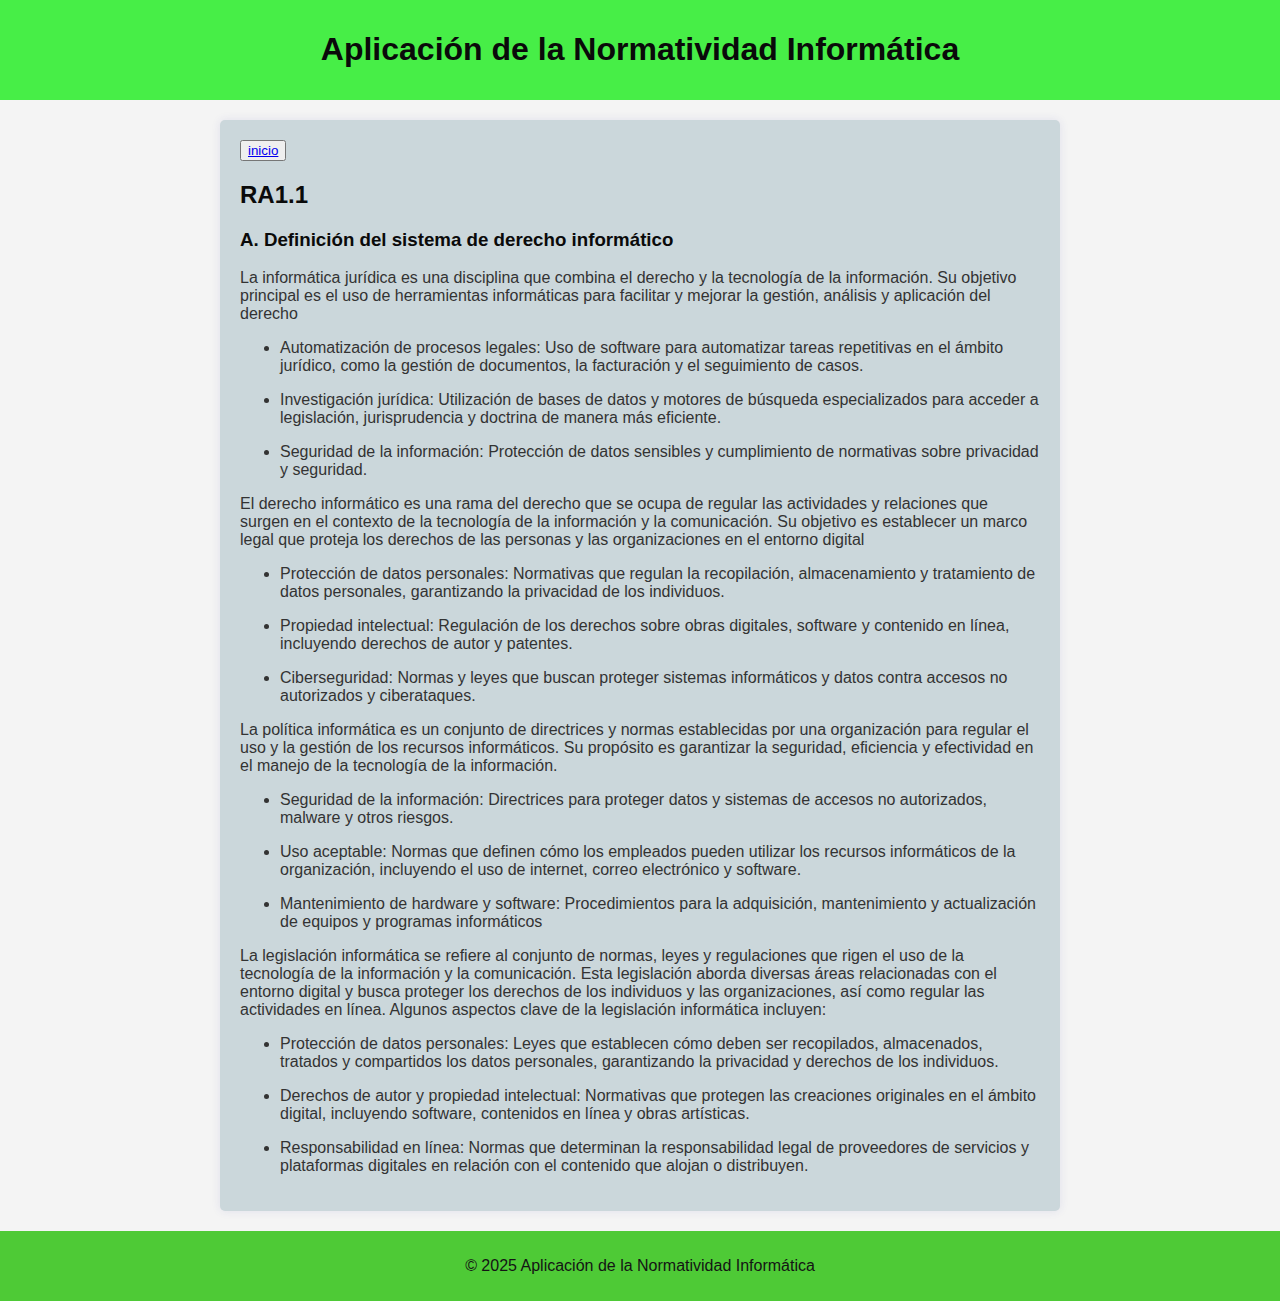
<file: responsiva1/index.html>
<!DOCTYPE html>
<html lang="es">
<head>
    <meta charset="UTF-8">
    <meta name="viewport" content="width=device-width, initial-scale=1.0">
    <title>Aplicación de la Normatividad Informática</title>
    <style>
        body {
            font-family: Arial, sans-serif;
            margin: 0;
            padding: 0;
            background-color: #f4f4f4;
            color: #333;
        }
        header {
            background: #47ee47;
            color: #fff;
            padding: 10px 0;
            text-align: center;
        }
        article {
            max-width: 800px;
            margin: 20px auto;
            padding: 20px;
            background: #cbd7db;
            border-radius: 5px;
            box-shadow: 0 0 10px rgba(53, 51, 161, 0.1);
        }
        h1, h2, h3 {
            color: #0a0a0a;
        }
        footer {
            text-align: center;
            padding: 10px 0;
            background: #4eca36;
            color: #141414;
            position: relative;
            bottom: 0;
            width: 100%;
        }
        button{
            color: #d44949;
        }
    </style>
</head>
<body>
    
<header>
    <h1>Aplicación de la Normatividad Informática</h1>
</header>

<article>
    <button><a href="index.html">inicio</a></button>


    <h2>RA1.1</h2>
    <h3>A. Definición del sistema de derecho informático</h3>
    <p>La informática jurídica es una disciplina que combina el derecho y la tecnología de la información. Su objetivo principal es el uso de herramientas informáticas para facilitar y mejorar la gestión, análisis y aplicación del derecho
    </p>
    <ul>    
         <li>Automatización de procesos legales: Uso de software para automatizar tareas repetitivas en el ámbito jurídico, como la gestión de documentos, la facturación y el seguimiento de casos.</li>
    </ul>
    <ul>
        <li>Investigación jurídica: Utilización de bases de datos y motores de búsqueda especializados para acceder a legislación, jurisprudencia y doctrina de manera más eficiente.</li>
    </ul>
    <ul>
         <li>Seguridad de la información: Protección de datos sensibles y cumplimiento de normativas sobre privacidad y seguridad.</li>
    </ul>
  
    <p>El derecho informático es una rama del derecho que se ocupa de regular las actividades y relaciones que surgen en el contexto de la tecnología de la información y la comunicación. Su objetivo es establecer un marco legal que proteja los derechos de las personas y las organizaciones en el entorno digital</p>
   <ul>
    <li>Protección de datos personales: Normativas que regulan la recopilación, almacenamiento y tratamiento de datos personales, garantizando la privacidad de los individuos.</li>
   </ul>
   <ul>
       <li>Propiedad intelectual: Regulación de los derechos sobre obras digitales, software y contenido en línea, incluyendo derechos de autor y patentes.</li>
   </ul>

   <ul>
    <li>Ciberseguridad: Normas y leyes que buscan proteger sistemas informáticos y datos contra accesos no autorizados y ciberataques.</li>

    </ul>
    <p>
        La política informática es un conjunto de directrices y normas establecidas por una organización para regular el uso y la gestión de los recursos informáticos. Su propósito es garantizar la seguridad, eficiencia y efectividad en el manejo de la tecnología de la información.
    </p>
    <ul>
        <li>Seguridad de la información: Directrices para proteger datos y sistemas de accesos no autorizados, malware y otros riesgos.</li>
    </ul>
    <ul>
        <li>Uso aceptable: Normas que definen cómo los empleados pueden utilizar los recursos informáticos de la organización, incluyendo el uso de internet, correo electrónico y software.</li>
    </ul>
    <ul>
        <li>Mantenimiento de hardware y software: Procedimientos para la adquisición, mantenimiento y actualización de equipos y programas informáticos</li>
    </ul>
    <p>
        La legislación informática se refiere al conjunto de normas, leyes y regulaciones que rigen el uso de la tecnología de la información y la comunicación. Esta legislación aborda diversas áreas relacionadas con el entorno digital y busca proteger los derechos de los individuos y las organizaciones, así como regular las actividades en línea. Algunos aspectos clave de la legislación informática incluyen:
    </p>
    <ul>
        <li>Protección de datos personales: Leyes que establecen cómo deben ser recopilados, almacenados, tratados y compartidos los datos personales, garantizando la privacidad y derechos de los individuos.</li>
    </ul>
    <ul>
        <li>Derechos de autor y propiedad intelectual: Normativas que protegen las creaciones originales en el ámbito digital, incluyendo software, contenidos en línea y obras artísticas.</li>
    </ul>
    <ul>
        <li>Responsabilidad en línea: Normas que determinan la responsabilidad legal de proveedores de servicios y plataformas digitales en relación con el contenido que alojan o distribuyen.</li>
    </ul>
</article>

<footer>
    <p>&copy; 2025 Aplicación de la Normatividad Informática</p>
</footer>

</body>
</html>
</file>
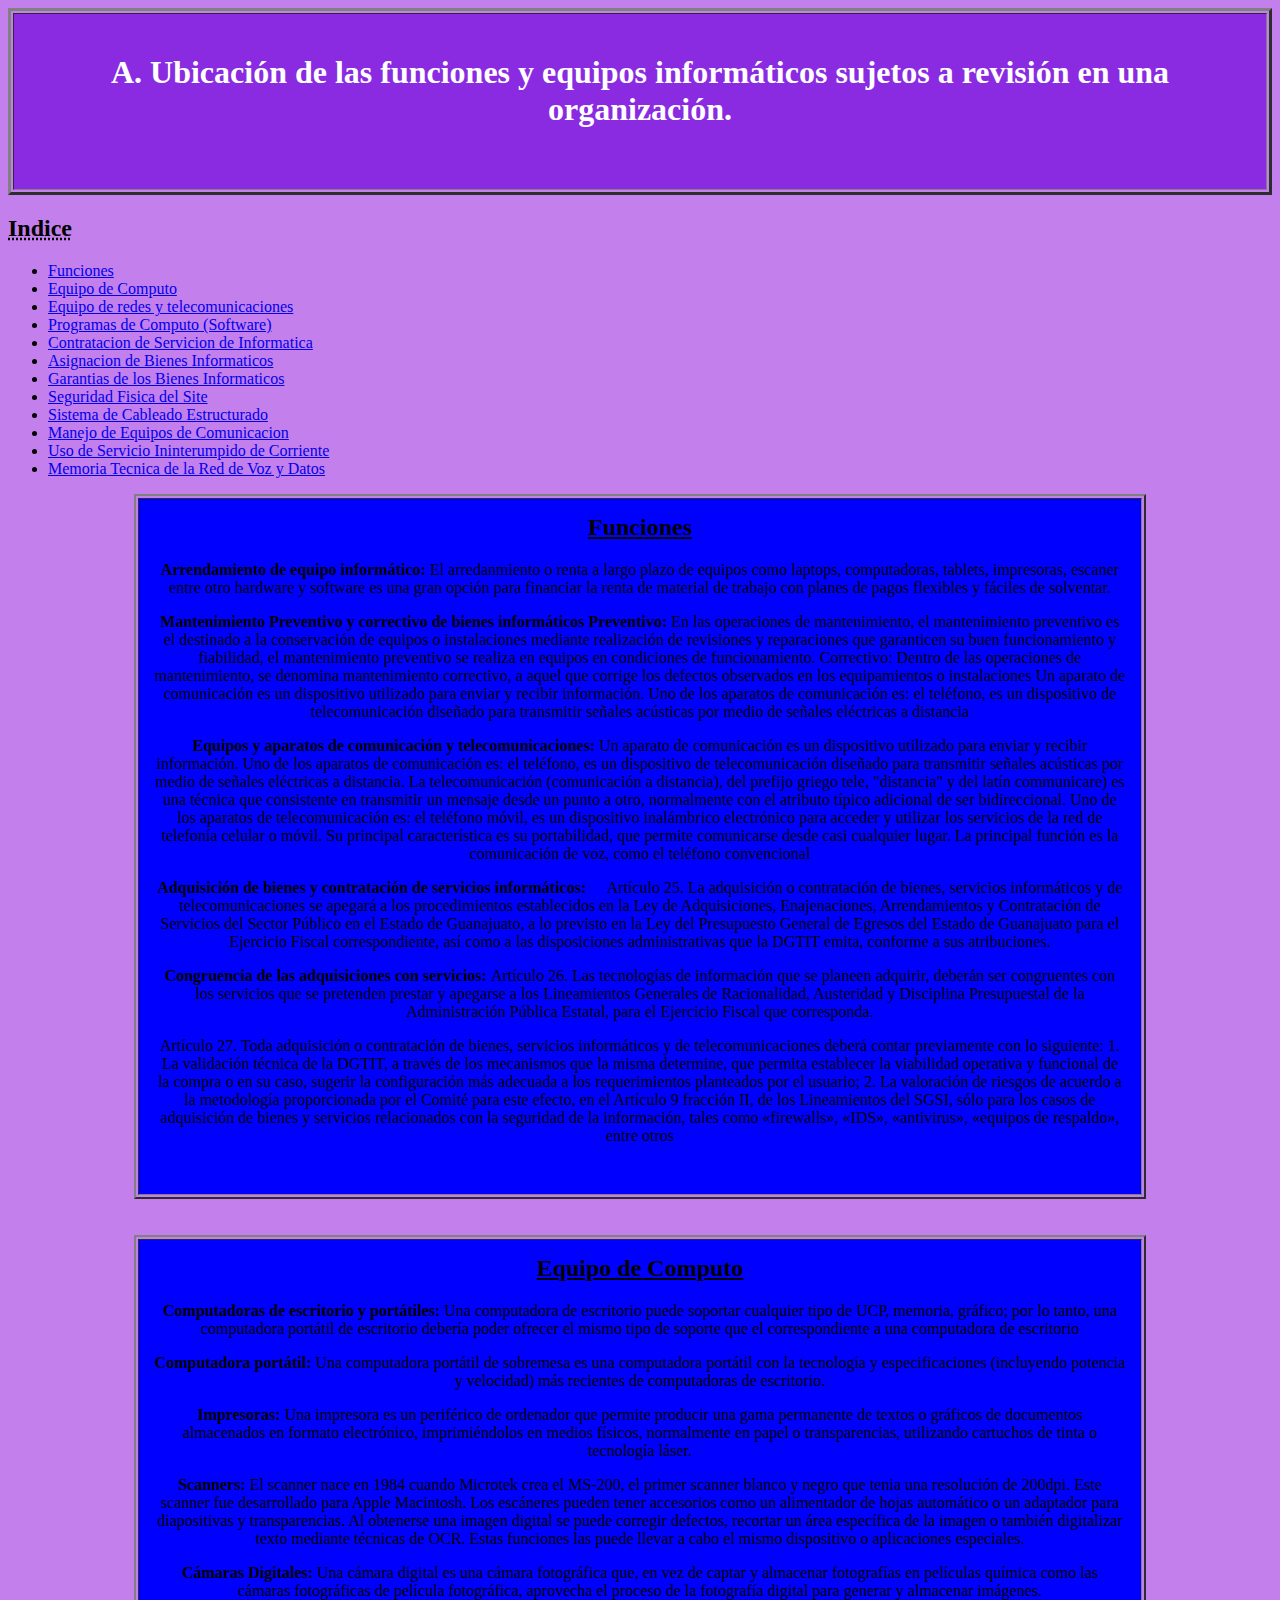
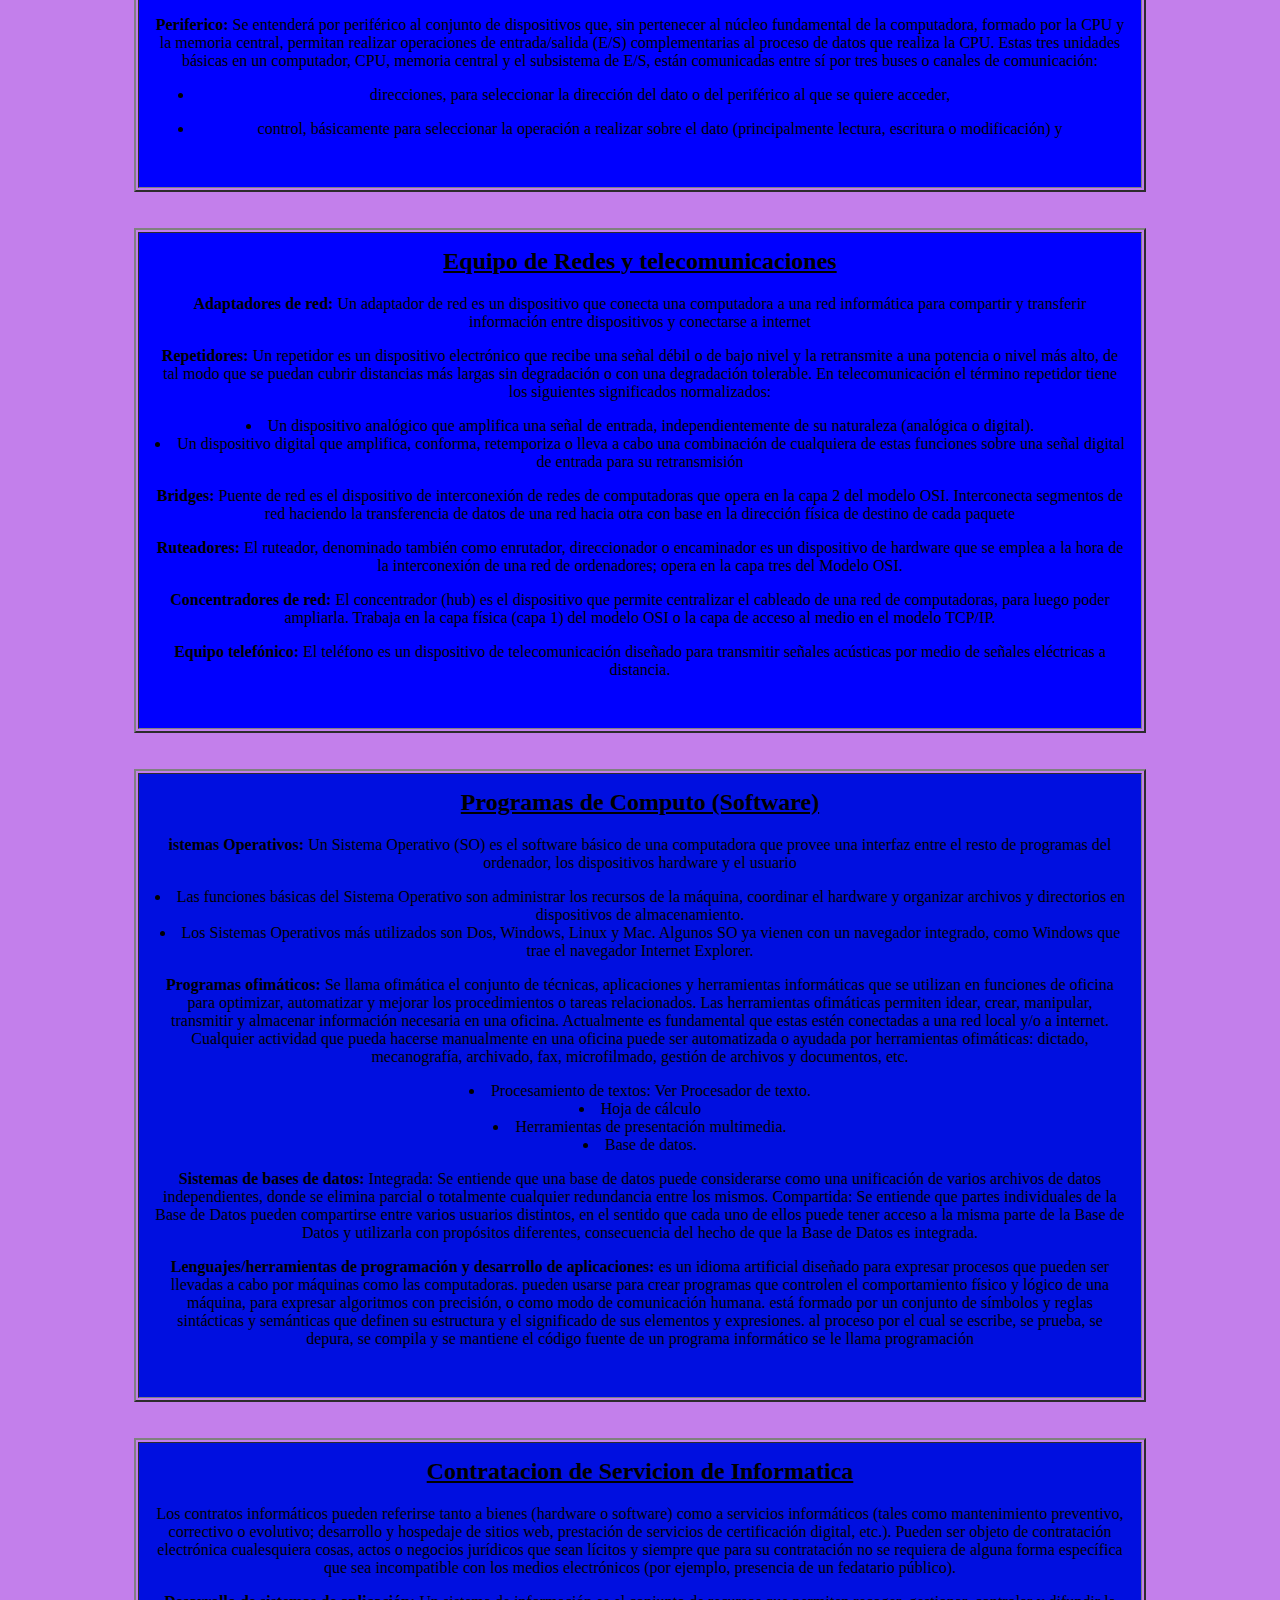
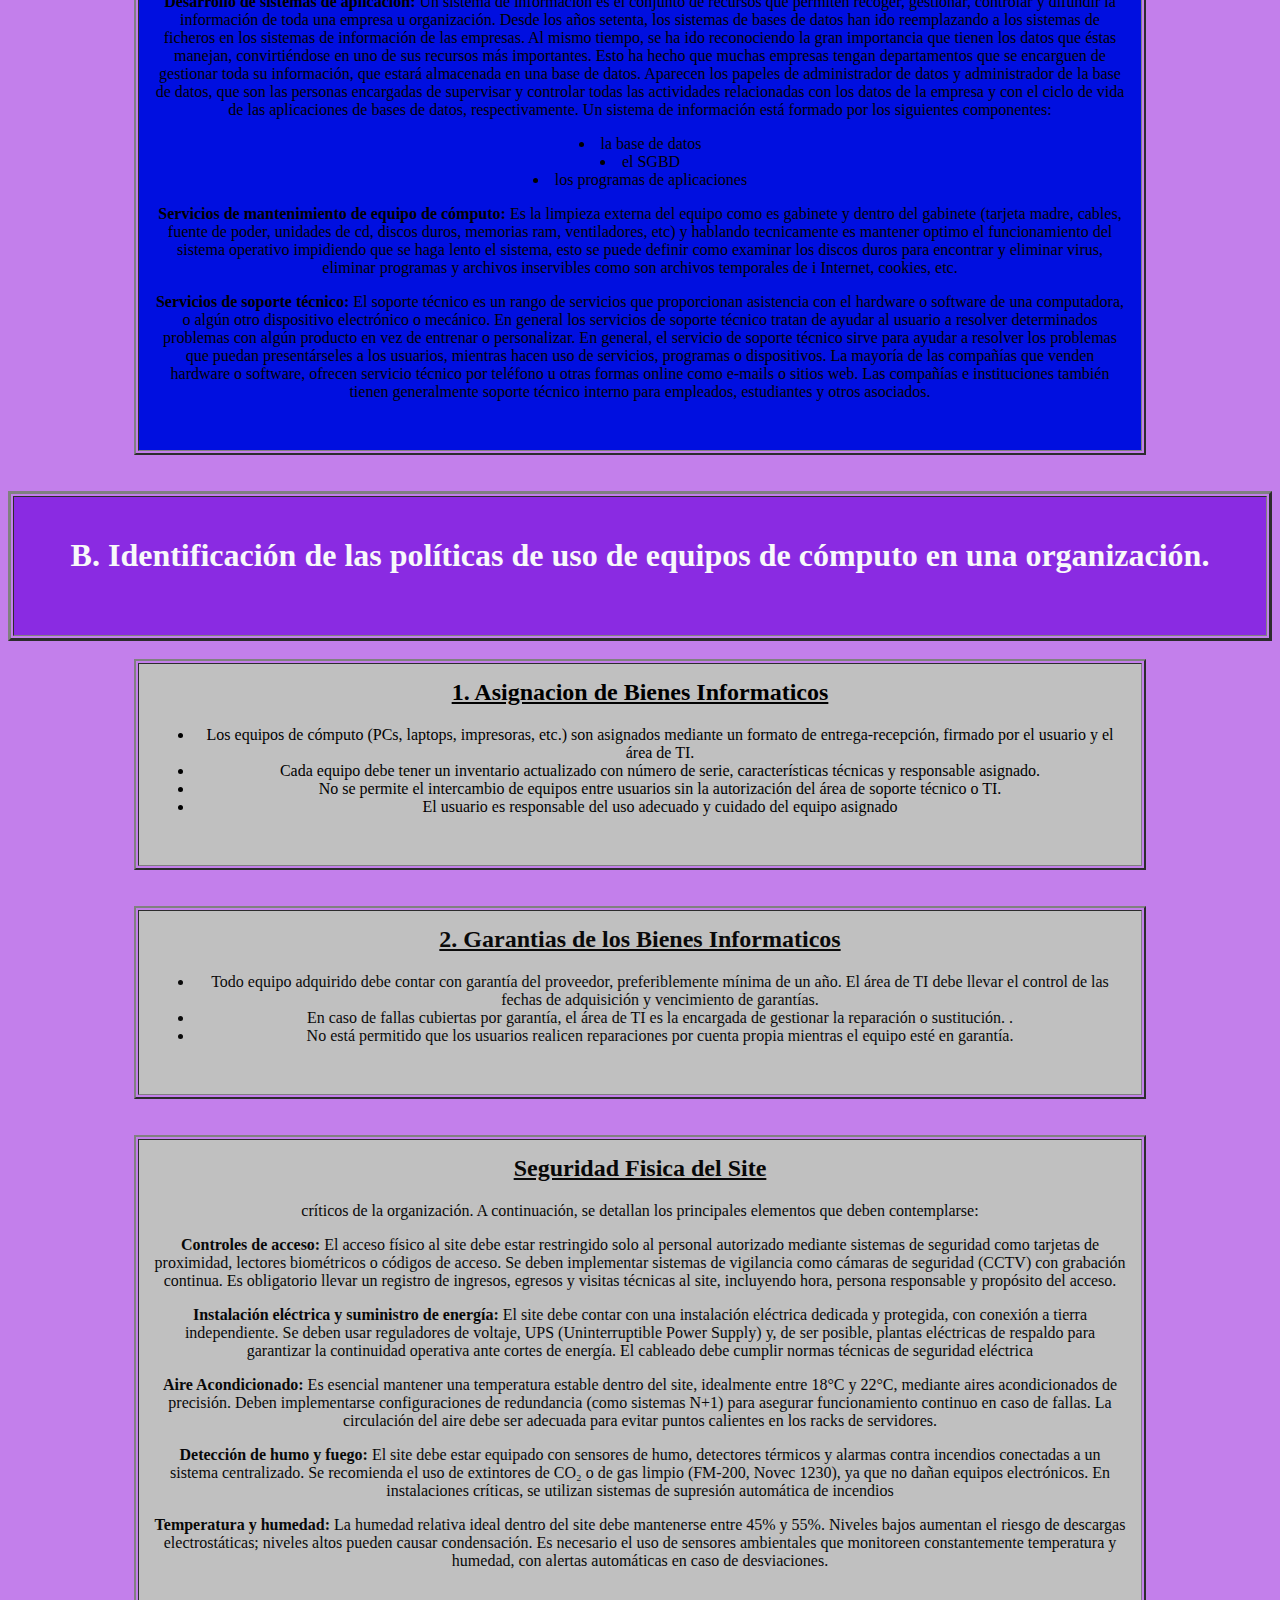
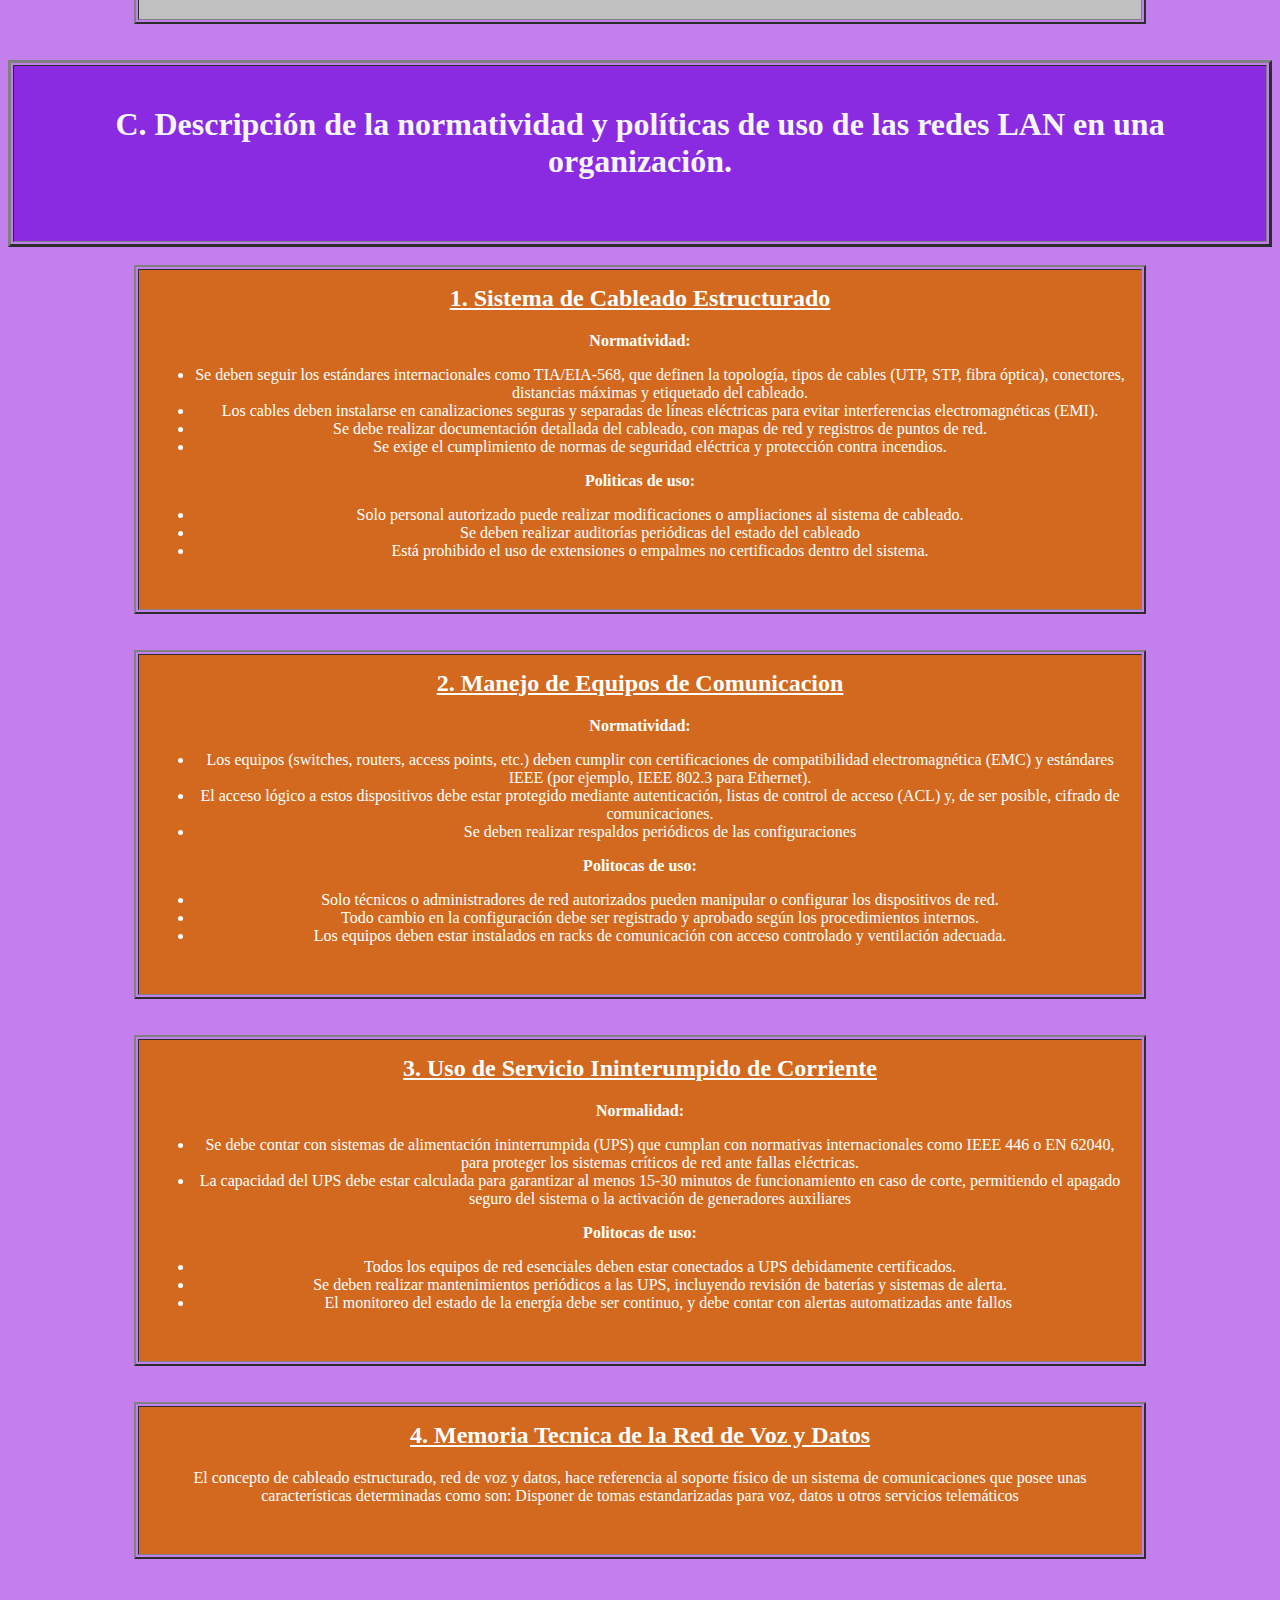
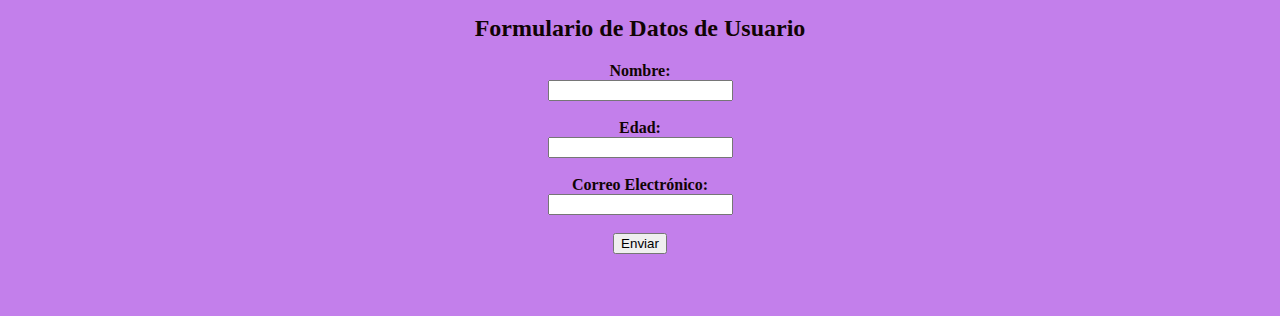
<file: pagina6.html>
</html>
<!DOCTYPE html>
<html lang="es">
<head>
    <meta charset="UTF-8">
    <meta name="viewport" content="width=device-width, initial-scale=1.0">
    <title>Actividad</title>
    <link rel="icon" href="/img/icono.png"> <!--favicon-->
</head>
<body style="background-color: #c37feb">
    <header>

<table border="3" width="100%" cellpadding="40">
    <tr>
        <td bgcolor=" #8A2BE2" style="color: white;">  <center><h1>A. Ubicación de las funciones y equipos informáticos
sujetos a revisión en una organización.
</h1></center> <!--•	<h1>: Encabezado de nivel 1.-->
        </head>
          
    </tr>
</table>
    <nav>
        <h2><abbr title="">Indice</abbr></h2>
        <ul>
            <li><a href="#holocausto">Funciones</a></li>
            <li><a href="#Equipo de Computo">Equipo de Computo</a></li>
            <li><a href="#Equipo de redes y telecomunicaciones">Equipo de redes y telecomunicaciones</a></li>
            <li><a href="#Programas de Computo (Software)">Programas de Computo (Software)</a></li>
            <li><a href="#Contratacion de Servicion de Informatica">Contratacion de Servicion de Informatica</a></li>
            <li><a href="#Asignacion de Bienes Informaticos">Asignacion de Bienes Informaticos</a></li>
            <li><a href="#Garantias de los Bienes Informaticos">Garantias de los Bienes Informaticos</a></li>
            <li><a href="#Seguridad Fisica del Site">Seguridad Fisica del Site</a></li>
            <li><a href="#Sistema de Cableado Estructurado"> Sistema de Cableado Estructurado</a></li>
            <li><a href="#Manejo de Equipos de Comunicacion">Manejo de Equipos de Comunicacion</a></li>
            <li><a href="#Uso de Servicio Ininterumpido de Corriente"> Uso de Servicio Ininterumpido de Corriente</a></li>
            <li><a href="#Memoria Tecnica de la Red de Voz y Datos"> Memoria Tecnica de la Red de Voz y Datos</a></li>
        </ul>
    </nav>

    <center><table border="2" width="80%" cellpadding="15">
        <tr>
            <td bgcolor=" #0000FF"color: white;">
                <center><section id="holocausto">
                    <h2><ins>Funciones</ins></h2>
                    
                    <p><strong>Arrendamiento de equipo informático: </strong>
El arredanmiento o renta a largo plazo de equipos como laptops, computadoras,
tablets, impresoras, escaner entre otro hardware y software es una gran opción
para financiar la renta de material de trabajo con planes de pagos flexibles y
fáciles de solventar.<p>
    <p><strong> Mantenimiento Preventivo y correctivo de bienes informáticos
Preventivo: </strong>
En las operaciones de mantenimiento, el mantenimiento preventivo es el destinado
a la conservación de equipos o instalaciones mediante realización de revisiones y
reparaciones que garanticen su buen funcionamiento y fiabilidad, el mantenimiento
preventivo se realiza en equipos en condiciones de funcionamiento.
Correctivo:
Dentro de las operaciones de mantenimiento, se denomina mantenimiento
correctivo, a aquel que corrige los defectos observados en los equipamientos o
instalaciones
Un aparato de comunicación es un dispositivo utilizado para enviar y recibir
información.
Uno de los aparatos de comunicación es: el teléfono, es un dispositivo de
telecomunicación diseñado para transmitir señales acústicas por medio de señales
eléctricas a distancia
</p>
<p><strong>Equipos y aparatos de comunicación y telecomunicaciones: </strong>

Un aparato de comunicación es un dispositivo utilizado para enviar y
recibir información.
Uno de los aparatos de comunicación es: el teléfono, es un dispositivo
de telecomunicación diseñado para transmitir señales acústicas por medio de
señales eléctricas a distancia.
La telecomunicación (comunicación a distancia), del prefijo griego tele, "distancia"
y del latín communicare) es una técnica que consistente en transmitir un mensaje
desde un punto a otro, normalmente con el atributo típico adicional de
ser bidireccional.
Uno de los aparatos de telecomunicación es: el teléfono móvil, es un dispositivo
inalámbrico electrónico para acceder y utilizar los servicios de la red de telefonía
celular o móvil. Su principal característica es su portabilidad, que permite
comunicarse desde casi cualquier lugar. La principal función es la comunicación
de voz, como el teléfono convencional</p>

<p><strong>Adquisición de bienes y contratación de servicios informáticos: </strong>
 Artículo 25. La adquisición o contratación de bienes, servicios informáticos y de
telecomunicaciones se apegará a los procedimientos establecidos en la Ley de
Adquisiciones, Enajenaciones, Arrendamientos y Contratación de Servicios del
Sector Público en el Estado de Guanajuato, a lo previsto en la Ley del
Presupuesto General de Egresos del Estado de Guanajuato para el Ejercicio
Fiscal correspondiente, así como a las disposiciones administrativas que la DGTIT
emita, conforme a sus atribuciones.
</p>
<p><strong>Congruencia de las adquisiciones con servicios: </strong>
Artículo 26. Las tecnologías de información que se planeen adquirir, deberán ser
congruentes con los servicios que se pretenden prestar y apegarse a los
Lineamientos Generales de Racionalidad, Austeridad y Disciplina Presupuestal de
la Administración Pública Estatal, para el Ejercicio Fiscal que corresponda.</p>
<p>Artículo 27. Toda adquisición o contratación de bienes, servicios informáticos y de
telecomunicaciones deberá contar previamente con lo siguiente:
1. La validación técnica de la DGTIT, a través de los mecanismos que la misma
determine, que permita establecer la viabilidad operativa y funcional de la compra
o en su caso, sugerir la configuración más adecuada a los requerimientos
planteados por el usuario;
2. La valoración de riesgos de acuerdo a la metodología proporcionada por el Comité
para este efecto, en el Artículo 9 fracción II, de los Lineamientos del SGSI, sólo
para los casos de adquisición de bienes y servicios relacionados con la seguridad
de la información, tales como «firewalls», «IDS», «antivirus», «equipos de
respaldo», entre otros</p>

                </section><br></center>
        </tr>
    </table><br>
    <br>

     <center><table border="2" width="80%" cellpadding="15">
        <tr>
            <td bgcolor="#0000FF"hite;">
                <center><section id="Equipo de Computo">
                    <h2><ins>Equipo de Computo</ins></h2>
                    
                    <p><strong>Computadoras de escritorio y portátiles: </strong>
Una computadora de escritorio puede soportar cualquier tipo de UCP, memoria,
gráfico; por lo tanto, una computadora portátil de escritorio debería poder ofrecer
el mismo tipo de soporte que el correspondiente a una computadora de escritorio</p>
<p><strong>Computadora portátil: </strong>
Una computadora portátil de sobremesa es una computadora portátil con la
tecnología y especificaciones (incluyendo potencia y velocidad) más recientes de
computadoras de escritorio.
</p>
<p><strong>Impresoras: </strong>
Una impresora es un periférico de ordenador que permite producir una gama
permanente de textos o gráficos de documentos almacenados en formato
electrónico, imprimiéndolos en medios físicos, normalmente en papel o
transparencias, utilizando cartuchos de tinta o tecnología láser.
</p>
<p><strong>Scanners: </strong>
El scanner nace en 1984 cuando Microtek crea el MS-200, el primer scanner
blanco y negro que tenia una resolución de 200dpi. Este scanner fue desarrollado
para Apple Macintosh. Los escáneres pueden tener accesorios como un
alimentador de hojas automático o un adaptador para diapositivas
y transparencias.
Al obtenerse una imagen digital se puede corregir defectos, recortar un área
específica de la imagen o también digitalizar texto mediante técnicas de OCR.
Estas funciones las puede llevar a cabo el mismo dispositivo o aplicaciones
especiales.
</p>
<p><strong>Cámaras Digitales: </strong>
Una cámara digital es una cámara fotográfica que, en vez de captar y
almacenar fotografías en películas química como las cámaras fotográficas
de película fotográfica, aprovecha el proceso de la fotografía digital para generar y
almacenar imágenes.</p>
<p><strong>Periferico: </strong>
Se entenderá por periférico al conjunto de dispositivos que, sin pertenecer al
núcleo fundamental de la computadora, formado por la CPU y la memoria central,
permitan realizar operaciones de entrada/salida (E/S) complementarias al proceso
de datos que realiza la CPU. Estas tres unidades básicas en un computador, CPU,
memoria central y el subsistema de E/S, están comunicadas entre sí por tres
buses o canales de comunicación:</p>
<ul>
    <li>
        direcciones, para seleccionar la dirección del dato o del periférico al que se
quiere acceder,
    </li>
</ul>
<ul>
    <li>  
control, básicamente para seleccionar la operación a realizar sobre el dato
(principalmente lectura, escritura o modificación) y
    </li>
</ul>

                </section><br></center><!--espacio de parafos--></td>
        </tr>
    </table><br>
    <br>


     <center><table border="2" width="80%" cellpadding="15">
        <tr>
            <td bgcolor=" #0000FF"yle="color: white;">
                <center><section id="Equipo de redes y telecomunicaciones">
                    <h2><ins>Equipo de Redes y telecomunicaciones</ins></h2>
                    
                    <p><strong>Adaptadores de red: </strong>
Un adaptador de red es un dispositivo que conecta una computadora a una red
informática para compartir y transferir información entre dispositivos y conectarse
a internet</p>
<p><strong>Repetidores: </strong>
Un repetidor es un dispositivo electrónico que recibe una señal débil o de bajo
nivel y la retransmite a una potencia o nivel más alto, de tal modo que se puedan
cubrir distancias más largas sin degradación o con una degradación tolerable.

En telecomunicación el término repetidor tiene los siguientes significados
normalizados:</p>
<li>Un dispositivo analógico que amplifica una señal de entrada,
independientemente de su naturaleza (analógica o digital).</li>
<li>Un dispositivo digital que amplifica, conforma, retemporiza o lleva a cabo
una combinación de cualquiera de estas funciones sobre una señal digital
de entrada para su retransmisión</li>
<p><strong>Bridges: </strong>
Puente de red es el dispositivo de interconexión de redes de computadoras que
opera en la capa 2 del modelo OSI. Interconecta segmentos de red haciendo la
transferencia de datos de una red hacia otra con base en la dirección física de
destino de cada paquete</p>
<p><strong>Ruteadores: </strong>
El ruteador, denominado también como enrutador, direccionador o encaminador
es un dispositivo de hardware que se emplea a la hora de la interconexión de una
red de ordenadores; opera en la capa tres del Modelo OSI.</p>
<p><strong>Concentradores de red: </strong>
El concentrador (hub) es el dispositivo que permite centralizar el cableado de una
red de computadoras, para luego poder ampliarla. Trabaja en la capa física (capa
1) del modelo OSI o la capa de acceso al medio en el modelo TCP/IP.
</p>
<p><strong>Equipo telefónico: </strong>
El teléfono es un dispositivo de telecomunicación diseñado para transmitir señales
acústicas por medio de señales eléctricas a distancia.</p>
                </section><br></center><!--espacio de parafos--></td>
        </tr>
    </table><br>
    <br>
    
    

     <center><table border="2" width="80%" cellpadding="15">
        <tr>
            <td bgcolor=" #0000FFe="color: white;">
                <center><section id="Programas de Computo (Software)">
                    <h2><ins>Programas de Computo (Software)</ins></h2>
                    
                    <p><strong>istemas Operativos: </strong>
Un Sistema Operativo (SO) es el software básico de una computadora que provee
una interfaz entre el resto de programas del ordenador, los dispositivos hardware y
el usuario</p>
<li>Las funciones básicas del Sistema Operativo son administrar los recursos
de la máquina, coordinar el hardware y organizar archivos y directorios en
dispositivos de almacenamiento.</li>
<li>Los Sistemas Operativos más utilizados son Dos, Windows, Linux y Mac.
Algunos SO ya vienen con un navegador integrado, como Windows que trae el
navegador Internet Explorer.</li>
                    <p><strong> Programas ofimáticos: </strong>
Se llama ofimática el conjunto de técnicas, aplicaciones y herramientas
informáticas que se utilizan en funciones de oficina para optimizar, automatizar y
mejorar los procedimientos o tareas relacionados.
Las herramientas ofimáticas permiten idear, crear, manipular, transmitir y
almacenar información necesaria en una oficina. Actualmente es fundamental que
estas estén conectadas a una red local y/o a internet.
Cualquier actividad que pueda hacerse manualmente en una oficina puede ser
automatizada o ayudada por herramientas ofimáticas: dictado, mecanografía,
archivado, fax, microfilmado, gestión de archivos y documentos, etc.
</p>
<li>Procesamiento de textos: Ver Procesador de texto.</li>
<li>Hoja de cálculo
</li>
<li>Herramientas de presentación multimedia.</li>
<li>Base de datos.</li>
                    <p><strong>Sistemas de bases de datos: </strong>
Integrada: Se entiende que una base de datos puede considerarse como una
unificación de varios archivos de datos independientes, donde se elimina parcial o
totalmente cualquier redundancia entre los mismos.
Compartida: Se entiende que partes individuales de la Base de Datos pueden
compartirse entre varios usuarios distintos, en el sentido que cada uno de ellos
puede tener acceso a la misma parte de la Base de Datos y utilizarla con
propósitos diferentes, consecuencia del hecho de que la Base de Datos es
integrada.</p>
                    <p><strong> Lenguajes/herramientas de programación y desarrollo de aplicaciones: </strong>
es un idioma artificial diseñado para expresar procesos que pueden ser llevadas a
cabo por máquinas como las computadoras. pueden usarse para crear programas
que controlen el comportamiento físico y lógico de una máquina, para expresar
algoritmos con precisión, o como modo de comunicación humana. está formado
por un conjunto de símbolos y reglas sintácticas y semánticas que definen su
estructura y el significado de sus elementos y expresiones. al proceso por el cual
se escribe, se prueba, se depura, se compila y se mantiene el código fuente de un
programa informático se le llama programación</p>
                  

                </section><br></center><!--espacio de parafos--></td>
        </tr>
    </table><br>
    <br>

    

     <center><table border="2" width="80%" cellpadding="15">
        <tr>
            <td bgcolor=" #0000FFe="color: white;">
                <center><section id="Contratacion de Servicion de Informatica">
                    <h2><ins>Contratacion de Servicion de Informatica</S></ins></h2>
                    
                    <p><strong></strong> Los contratos informáticos pueden referirse tanto a bienes (hardware o software)
como a servicios informáticos (tales como mantenimiento preventivo, correctivo o
evolutivo; desarrollo y hospedaje de sitios web, prestación de servicios de
certificación digital, etc.).
Pueden ser objeto de contratación electrónica cualesquiera cosas, actos o
negocios jurídicos que sean lícitos y siempre que para su contratación no se
requiera de alguna forma específica que sea incompatible con los medios
electrónicos (por ejemplo, presencia de un fedatario público).</p>
                    <p><strong>Desarrollo de sistemas de aplicación: </strong>Un sistema de información es el conjunto de recursos que permiten recoger,
gestionar, controlar y difundir la información de toda una empresa u organización.
Desde los años setenta, los sistemas de bases de datos han ido reemplazando a
los sistemas de ficheros en los sistemas de información de las empresas. Al
mismo tiempo, se ha ido reconociendo la gran importancia que tienen
los datos que éstas manejan, convirtiéndose en uno de sus recursos más
importantes. Esto ha hecho que muchas empresas tengan departamentos que se
encarguen de gestionar toda su información, que estará almacenada en una base
de datos. Aparecen los papeles de administrador de datos y administrador de la
base de datos, que son las personas encargadas de supervisar y controlar todas
las actividades relacionadas con los datos de la empresa y con el ciclo de vida de
las aplicaciones de bases de datos, respectivamente.
Un sistema de información está formado por los siguientes componentes:
 </p>
 <li>la base de datos</li>
 <li>el SGBD</li>
 <li>los programas de aplicaciones </li>

                    <p><strong> Servicios de mantenimiento de equipo de cómputo: </strong>Es la limpieza externa del equipo como es gabinete y dentro del gabinete (tarjeta
madre, cables, fuente de poder, unidades de cd, discos duros, memorias ram,
ventiladores, etc) y hablando tecnicamente es mantener optimo el funcionamiento
del sistema operativo impidiendo que se haga lento el sistema, esto se puede
definir como examinar los discos duros para encontrar y eliminar virus, eliminar
programas y archivos inservibles como son archivos temporales de i Internet,
cookies, etc.
 </p>
                    <p><strong>Servicios de soporte técnico: </strong>El soporte técnico es un rango de servicios que proporcionan asistencia con
el hardware o software de una computadora, o algún otro dispositivo electrónico o
mecánico. En general los servicios de soporte técnico tratan de ayudar al usuario
a resolver determinados problemas con algún producto en vez de entrenar o
personalizar. En general, el servicio de soporte técnico sirve para ayudar a
resolver los problemas que puedan presentárseles a los usuarios, mientras hacen
uso de servicios, programas o dispositivos.
La mayoría de las compañías que venden hardware o software, ofrecen servicio
técnico por teléfono u otras formas online como e-mails o sitios web.
Las compañías e instituciones también tienen generalmente soporte técnico
interno para empleados, estudiantes y otros asociados.
</p>

                </section><br></center><!--espacio de parafos--></td>
        </tr>
    </table><br>
    <br>

    
    <table border="3" width="100%" cellpadding="40">
    <tr>
        <td bgcolor=" #8A2BE2" style="color: rgb(248, 248, 250);">  <center><h1>B. Identificación de las políticas de uso de equipos
de cómputo en una organización.
</h1></center> <!--•	<h1>: Encabezado de nivel 1.-->
        </head>
          
    </tr>
</table>
<br>

     <center><table border="2" width="80%" cellpadding="15">
        <tr>
            <td bgcolor="#C0C0C0": white;">
                <center><section id="Asignacion de Bienes Informaticos">
                    <h2><ins>1. Asignacion de Bienes Informaticos</ins></h2>
                    
                    <ul>
                        <li>Los equipos de cómputo (PCs, laptops, impresoras, etc.) son asignados mediante
un formato de entrega-recepción, firmado por el usuario y el área de TI.</li>
<li>Cada equipo debe tener un inventario actualizado con número de serie,
características técnicas y responsable asignado.</li>
<li>No se permite el intercambio de equipos entre usuarios sin la autorización del área
de soporte técnico o TI.</li>
<li>El usuario es responsable del uso adecuado y cuidado del equipo asignado</li>
                    </ul>
                </section><br></center><!--espacio de parafos--></td>
        </tr>
    </table><br>
    <br>
      
    <center><table border="2" width="80%" cellpadding="15">
        <tr>
            <td bgcolor="#C0C0C0" style="color: rgb(10, 10, 10);">
                <center><section id="Garantias de los Bienes Informaticos">
                    <h2><ins>2. Garantias de los Bienes Informaticos</ins></h2>
                    <ul>
                        <li>Todo equipo adquirido debe contar con garantía del proveedor, preferiblemente
mínima de un año.
El área de TI debe llevar el control de las fechas de adquisición y vencimiento de
garantías.
</li>
                        <li>En caso de fallas cubiertas por garantía, el área de TI es la encargada de gestionar
la reparación o sustitución.
.</li>
                        <li>No está permitido que los usuarios realicen reparaciones por cuenta propia
mientras el equipo esté en garantía.</li>
                    </ul>

                </section><br></center><!--espacio de parafos--></td>
        </tr>
    </table><br>
    <br>

     <center><table border="2" width="80%" cellpadding="15">
        <tr>
            <td bgcolor="#C0C0C0" style="color: rgb(8, 8, 8);">
                <center><section id="Seguridad Fisica del Site">
                    <h2><ins>Seguridad Fisica del Site</ins></h2>
                    <p><strong></strong>críticos de la organización. A continuación, se detallan los principales elementos
que deben contemplarse:</p>
                    <p><strong>Controles de acceso: </strong>El acceso físico al site debe estar restringido solo al personal autorizado mediante
sistemas de seguridad como tarjetas de proximidad, lectores biométricos o
códigos de acceso. Se deben implementar sistemas de vigilancia como cámaras
de seguridad (CCTV) con grabación continua. Es obligatorio llevar un registro de
ingresos, egresos y visitas técnicas al site, incluyendo hora, persona responsable
y propósito del acceso.</p>
                    <p><strong> Instalación eléctrica y suministro de energía: </strong>El site debe contar con una instalación eléctrica dedicada y protegida, con
conexión a tierra independiente. Se deben usar reguladores de voltaje, UPS
(Uninterruptible Power Supply) y, de ser posible, plantas eléctricas de respaldo
para garantizar la continuidad operativa ante cortes de energía. El cableado debe
cumplir normas técnicas de seguridad eléctrica</p>
                    <p><strong> Aire Acondicionado: </strong>Es esencial mantener una temperatura estable dentro del site, idealmente entre
18°C y 22°C, mediante aires acondicionados de precisión. Deben implementarse
configuraciones de redundancia (como sistemas N+1) para asegurar
funcionamiento continuo en caso de fallas. La circulación del aire debe ser
adecuada para evitar puntos calientes en los racks de servidores.</p>
                    <p><strong> Detección de humo y fuego: </strong>El site debe estar equipado con sensores de humo, detectores térmicos y alarmas
contra incendios conectadas a un sistema centralizado. Se recomienda el uso de
extintores de CO₂ o de gas limpio (FM-200, Novec 1230), ya que no dañan
equipos electrónicos. En instalaciones críticas, se utilizan sistemas de supresión
automática de incendios</p>
                    <p><strong> Temperatura y humedad: </strong>La humedad relativa ideal dentro del site debe mantenerse entre 45% y 55%.
Niveles bajos aumentan el riesgo de descargas electrostáticas; niveles altos
pueden causar condensación. Es necesario el uso de sensores ambientales que
monitoreen constantemente temperatura y humedad, con alertas automáticas en
caso de desviaciones.</p>
                    
                </section><br></center><!--espacio de parafos--></td>
        </tr>
    </table><br>
    <br>

    <table border="3" width="100%" cellpadding="40">
    <tr>
        <td bgcolor=" #8A2BE2" style="color: rgb(243, 245, 247);">  <center><h1>C. Descripción de la normatividad y políticas de
uso de las redes LAN en una organización.
</h1></center> <!--•	<h1>: Encabezado de nivel 1.-->
        </head>
          
    </tr>
</table>
<br>

       <center><table border="2" width="80%" cellpadding="15">
        <tr>
            <td bgcolor=" #D2691E" style="color: white;">
                <center><section id="Sistema de Cableado Estructurado">
                    <h2><ins>1. Sistema de Cableado Estructurado</ins></h2>
                    <p><strong>Normatividad: </strong>
                    <ul>
                        <li>Se deben seguir los estándares internacionales como TIA/EIA-568, que
definen la topología, tipos de cables (UTP, STP, fibra óptica), conectores,
distancias máximas y etiquetado del cableado.</li>
                        <li>Los cables deben instalarse en canalizaciones seguras y separadas de
líneas eléctricas para evitar interferencias electromagnéticas (EMI).</li>
                        <li>Se debe realizar documentación detallada del cableado, con mapas de red
y registros de puntos de red.</li>
                        <li>Se exige el cumplimiento de normas de seguridad eléctrica y protección
contra incendios.</li>
                    </ul></p>

                    <p><strong>Politicas de uso: </strong>
                    <ul>
                        <li>Solo personal autorizado puede realizar modificaciones o ampliaciones al
sistema de cableado.</li>
                        <li>Se deben realizar auditorías periódicas del estado del cableado</li>
                        <li>Está prohibido el uso de extensiones o empalmes no certificados dentro del
sistema.</li>
                    </ul></p>
                    
                </section><br></center><!--espacio de parafos--></td>
        </tr>
    </table><br>
    <br>


       <center><table border="2" width="80%" cellpadding="15">
        <tr>
            <td bgcolor=" #D2691E" style="color: white;">
                <center><section id="Manejo de Equipos de Comunicacion">
                    <h2><ins>2. Manejo de Equipos de Comunicacion</ins></h2>
                    <p><strong>Normatividad: </strong>
                    <ul>
                        <li>Los equipos (switches, routers, access points, etc.) deben cumplir con
certificaciones de compatibilidad electromagnética (EMC) y estándares
IEEE (por ejemplo, IEEE 802.3 para Ethernet).</li>
                        <li>El acceso lógico a estos dispositivos debe estar protegido mediante
autenticación, listas de control de acceso (ACL) y, de ser posible, cifrado de
comunicaciones.</li>
                        <li>Se deben realizar respaldos periódicos de las configuraciones</li>

                    </ul></p>
                    <p><strong>Politocas de uso: </strong>
                    <ul>
                        <li>Solo técnicos o administradores de red autorizados pueden manipular o
configurar los dispositivos de red.</li>
                        <li>Todo cambio en la configuración debe ser registrado y aprobado según los
procedimientos internos.</li>
                        <li>Los equipos deben estar instalados en racks de comunicación con acceso
controlado y ventilación adecuada.</li>
                    </ul></p>     
                </section><br></center><!--espacio de parafos--></td>
        </tr>
    </table><br>
    <br>


       <center><table border="2" width="80%" cellpadding="15">
        <tr>
            <td bgcolor=" #D2691E" style="color: white;">
                <center><section id="Uso de Servicio Ininterumpido de Corriente">
                    <h2><ins>3. Uso de Servicio Ininterumpido de Corriente</ins></h2>
                    <p><strong>Normalidad: </strong>
                    <ul>
                        <li>Se debe contar con sistemas de alimentación ininterrumpida (UPS) que
cumplan con normativas internacionales como IEEE 446 o EN 62040, para
proteger los sistemas críticos de red ante fallas eléctricas.</li>
                        <li>La capacidad del UPS debe estar calculada para garantizar al menos 15-30
minutos de funcionamiento en caso de corte, permitiendo el apagado
seguro del sistema o la activación de generadores auxiliares</li>
                        
                    </ul></p>
                    <p><strong>Politocas de uso: </strong> <ul>
                        <li>Todos los equipos de red esenciales deben estar conectados a UPS
debidamente certificados.</li>
                        <li>Se deben realizar mantenimientos periódicos a las UPS, incluyendo revisión
de baterías y sistemas de alerta.
</li>
                        <li> El monitoreo del estado de la energía debe ser continuo, y debe contar con
alertas automatizadas ante fallos</li>
                    </ul></p>
                </section><br></center><!--espacio de parafos--></td>
        </tr>
    </table><br>
    <br>


       <center><table border="2" width="80%" cellpadding="15">
        <tr>
            <td bgcolor=" #D2691E" style="color: white;">
                <center><section id="Memoria Tecnica de la Red de Voz y Datos">
                    <h2><ins>4. Memoria Tecnica de la Red de Voz y Datos</ins></h2>
                    <p><strong></strong>El concepto de cableado estructurado, red de voz y datos, hace referencia al
soporte físico de un sistema de comunicaciones que posee unas
características determinadas como son: Disponer de tomas estandarizadas
para voz, datos u otros servicios telemáticos</p>
                    
                </section><br></center><!--espacio de parafos--></td>
        </tr>
    </table><br>
    <br>

   
            <center> <strong style="color: rgb(17, 4, 4);" <center><h2>Formulario de Datos de Usuario</h2></center></center>
         
            <center><label for="nombre">Nombre:</label><br>
                <input type="text" id="nombre" name="nombre" required><br><br>
                
                <label for="edad">Edad:</label><br>
                <input type="number" id="edad" name="edad" required><br><br>
                
                <label for="correo">Correo Electrónico:</label><br>
                <input type="email" id="correo" name="correo" required><br><br>
                
                <input type="submit" value="Enviar">
            </form><!--from es pra hacer un fomulario--></center>
                 <br> 
            <br>
            <br>

        </td>
    </tr>
</table></center>
</file>
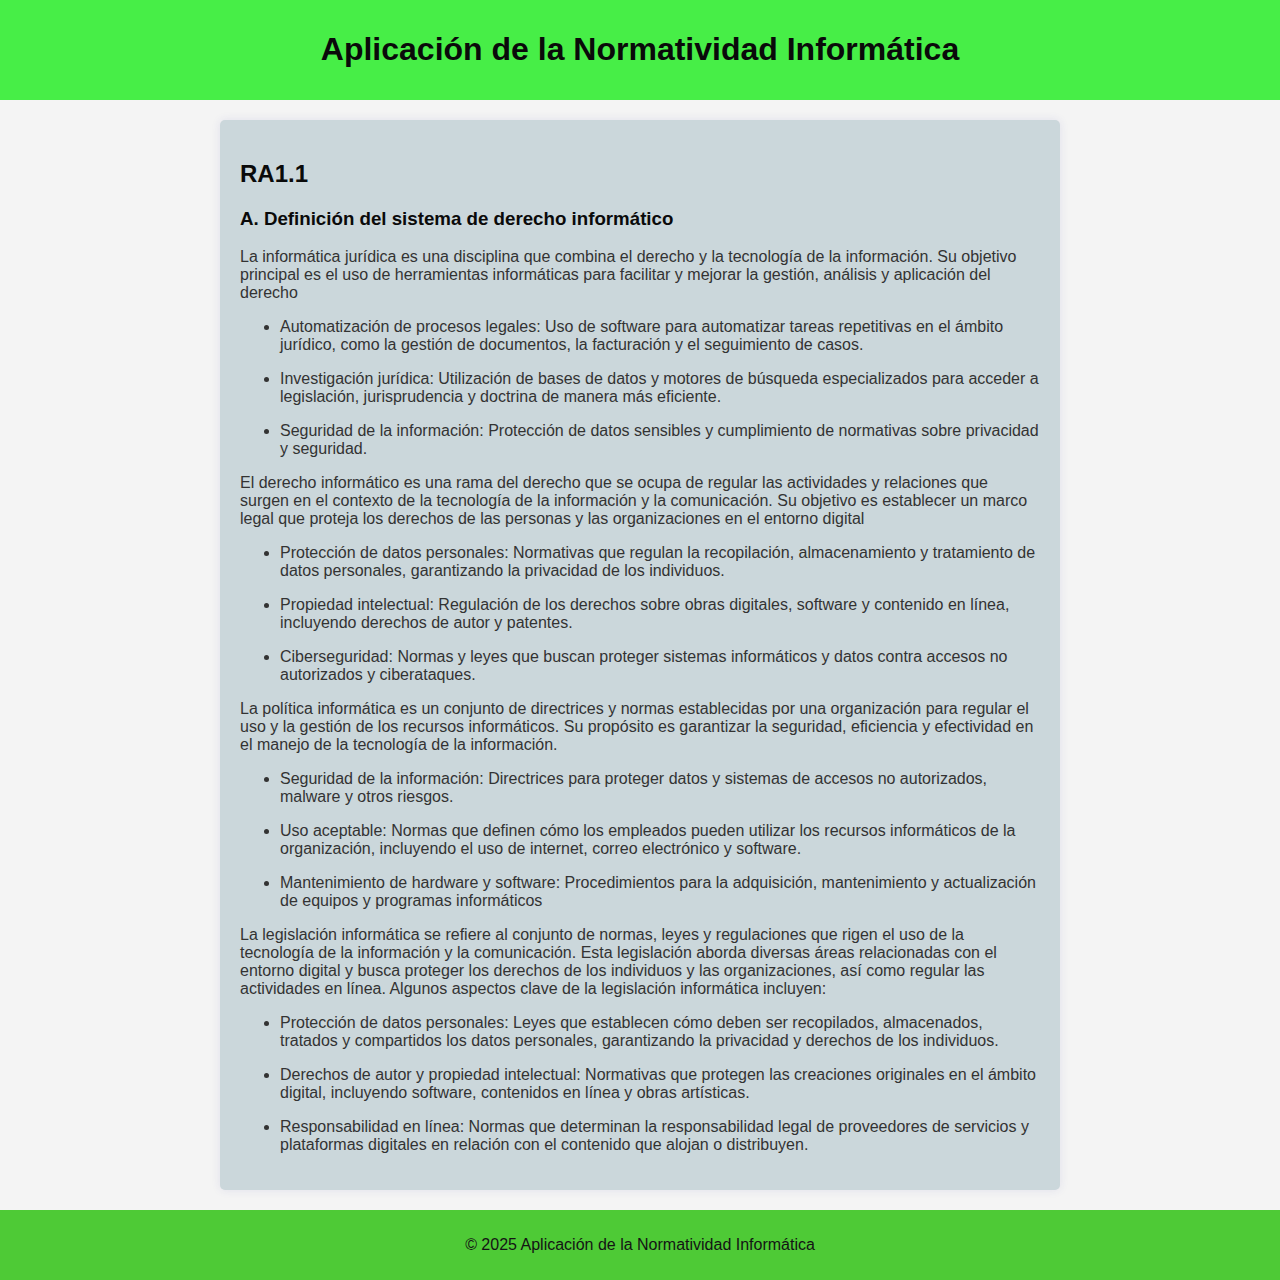
<file: responsiva1/pagina1.html>
<!DOCTYPE html>
<html lang="es">
<head>
    <meta charset="UTF-8">
    <meta name="viewport" content="width=device-width, initial-scale=1.0">
    <title>Aplicación de la Normatividad Informática</title>
    <style>
        body {
            font-family: Arial, sans-serif;
            margin: 0;
            padding: 0;
            background-color: #f4f4f4;
            color: #333;
        }
        header {
            background: #47ee47;
            color: #fff;
            padding: 10px 0;
            text-align: center;
        }
        article {
            max-width: 800px;
            margin: 20px auto;
            padding: 20px;
            background: #cbd7db;
            border-radius: 5px;
            box-shadow: 0 0 10px rgba(53, 51, 161, 0.1);
        }
        h1, h2, h3 {
            color: #0a0a0a;
        }
        footer {
            text-align: center;
            padding: 10px 0;
            background: #4eca36;
            color: #141414;
            position: relative;
            bottom: 0;
            width: 100%;
        }
        .boton {
            padding: 10px 20px;
            font-size: 16px;
            background-color: #007BFF;
            color: white;
            border: none;
            border-radius: 5px;
            cursor: pointer;
            text-decoration: none; /* Para el enlace */
        }
        .boton:hover {
            background-color: #0056b3; /* Efecto hover */
        }
    </style>
</head>
<body>
    
<header>
    <h1>Aplicación de la Normatividad Informática</h1>
</header>
<article>
    
    </button>



    <h2>RA1.1</h2>
    <h3>A. Definición del sistema de derecho informático</h3>
    <p>La informática jurídica es una disciplina que combina el derecho y la tecnología de la información. Su objetivo principal es el uso de herramientas informáticas para facilitar y mejorar la gestión, análisis y aplicación del derecho
    </p>
    <ul>    
         <li>Automatización de procesos legales: Uso de software para automatizar tareas repetitivas en el ámbito jurídico, como la gestión de documentos, la facturación y el seguimiento de casos.</li>
    </ul>
    <ul>
        <li>Investigación jurídica: Utilización de bases de datos y motores de búsqueda especializados para acceder a legislación, jurisprudencia y doctrina de manera más eficiente.</li>
    </ul>
    <ul>
         <li>Seguridad de la información: Protección de datos sensibles y cumplimiento de normativas sobre privacidad y seguridad.</li>
    </ul>
  
    <p>El derecho informático es una rama del derecho que se ocupa de regular las actividades y relaciones que surgen en el contexto de la tecnología de la información y la comunicación. Su objetivo es establecer un marco legal que proteja los derechos de las personas y las organizaciones en el entorno digital</p>
   <ul>
    <li>Protección de datos personales: Normativas que regulan la recopilación, almacenamiento y tratamiento de datos personales, garantizando la privacidad de los individuos.</li>
   </ul>
   <ul>
       <li>Propiedad intelectual: Regulación de los derechos sobre obras digitales, software y contenido en línea, incluyendo derechos de autor y patentes.</li>
   </ul>

   <ul>
    <li>Ciberseguridad: Normas y leyes que buscan proteger sistemas informáticos y datos contra accesos no autorizados y ciberataques.</li>

    </ul>
    <p>
        La política informática es un conjunto de directrices y normas establecidas por una organización para regular el uso y la gestión de los recursos informáticos. Su propósito es garantizar la seguridad, eficiencia y efectividad en el manejo de la tecnología de la información.
    </p>
    <ul>
        <li>Seguridad de la información: Directrices para proteger datos y sistemas de accesos no autorizados, malware y otros riesgos.</li>
    </ul>
    <ul>
        <li>Uso aceptable: Normas que definen cómo los empleados pueden utilizar los recursos informáticos de la organización, incluyendo el uso de internet, correo electrónico y software.</li>
    </ul>
    <ul>
        <li>Mantenimiento de hardware y software: Procedimientos para la adquisición, mantenimiento y actualización de equipos y programas informáticos</li>
    </ul>
    <p>
        La legislación informática se refiere al conjunto de normas, leyes y regulaciones que rigen el uso de la tecnología de la información y la comunicación. Esta legislación aborda diversas áreas relacionadas con el entorno digital y busca proteger los derechos de los individuos y las organizaciones, así como regular las actividades en línea. Algunos aspectos clave de la legislación informática incluyen:
    </p>
    <ul>
        <li>Protección de datos personales: Leyes que establecen cómo deben ser recopilados, almacenados, tratados y compartidos los datos personales, garantizando la privacidad y derechos de los individuos.</li>
    </ul>
    <ul>
        <li>Derechos de autor y propiedad intelectual: Normativas que protegen las creaciones originales en el ámbito digital, incluyendo software, contenidos en línea y obras artísticas.</li>
    </ul>
    <ul>
        <li>Responsabilidad en línea: Normas que determinan la responsabilidad legal de proveedores de servicios y plataformas digitales en relación con el contenido que alojan o distribuyen.</li>
    </ul>
</article>

<footer>
    <p>&copy; 2025 Aplicación de la Normatividad Informática</p>
</footer>

</body>
</html>
</file>
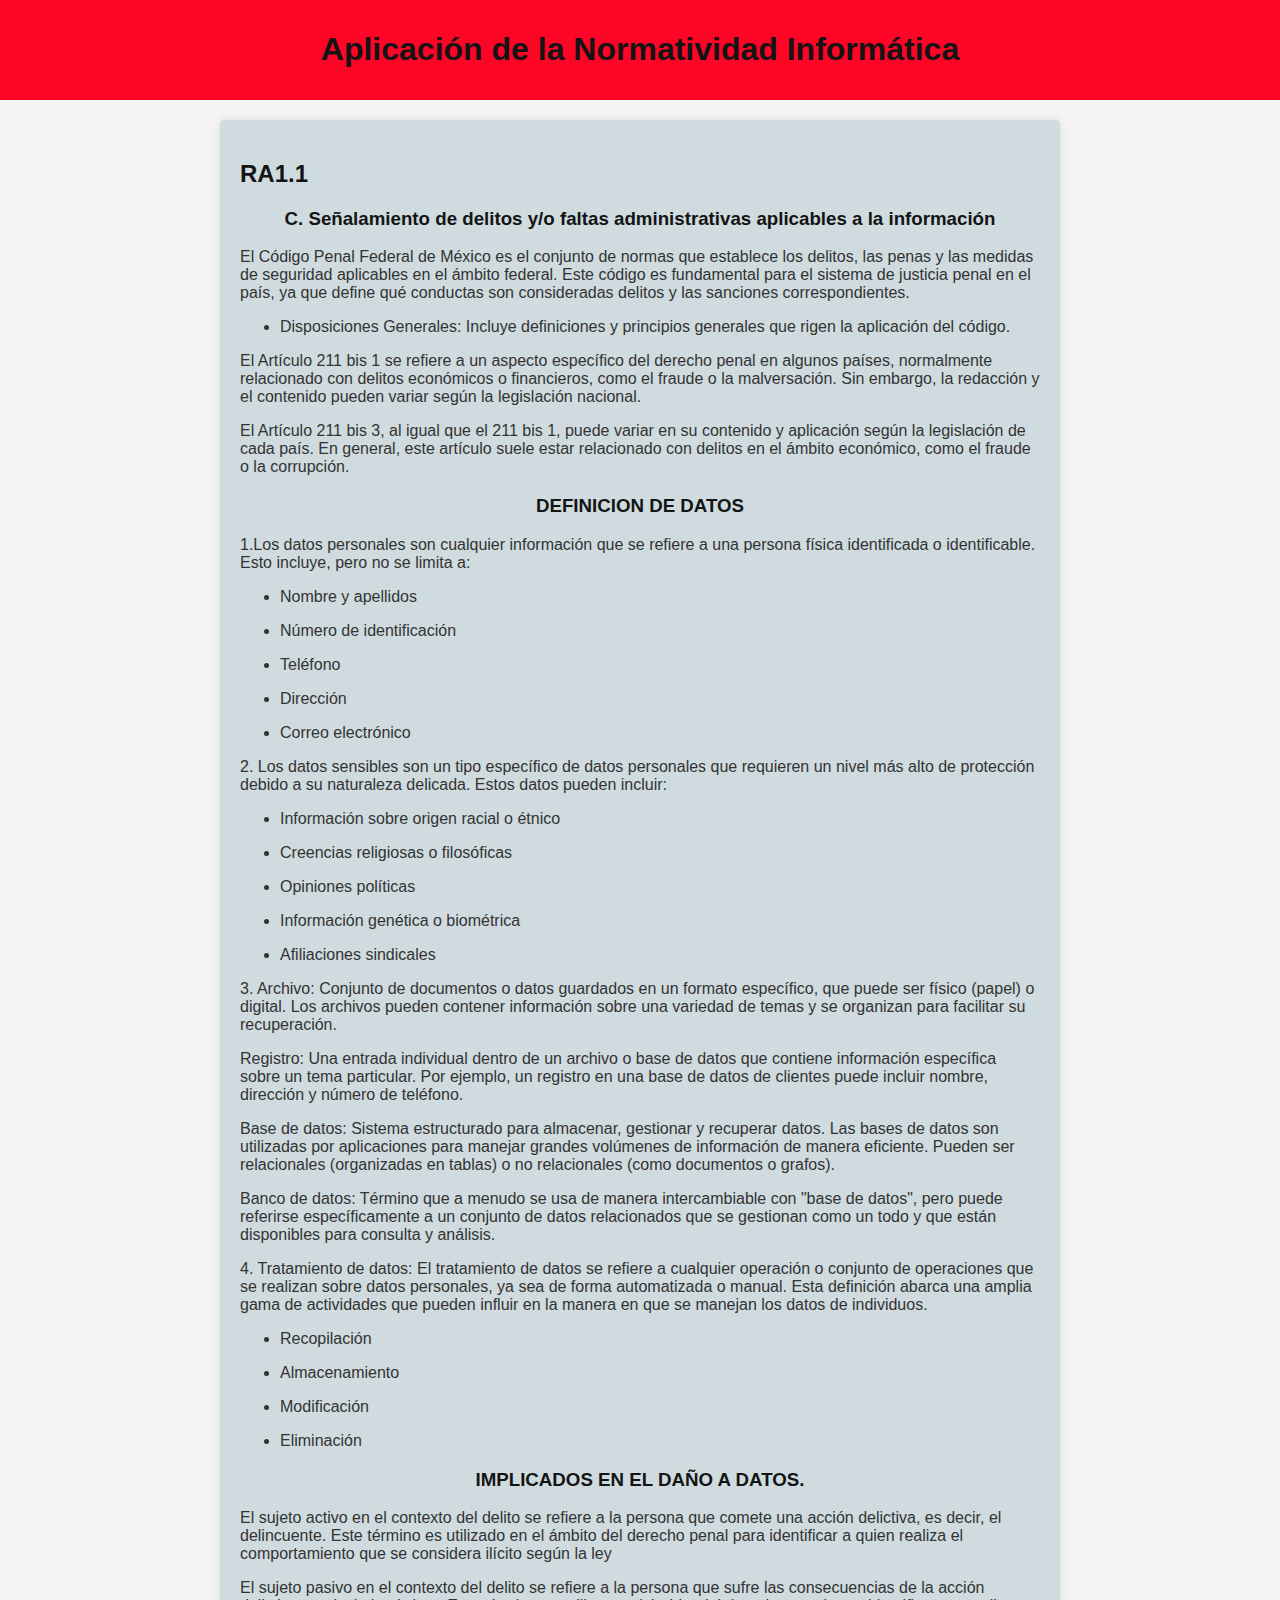
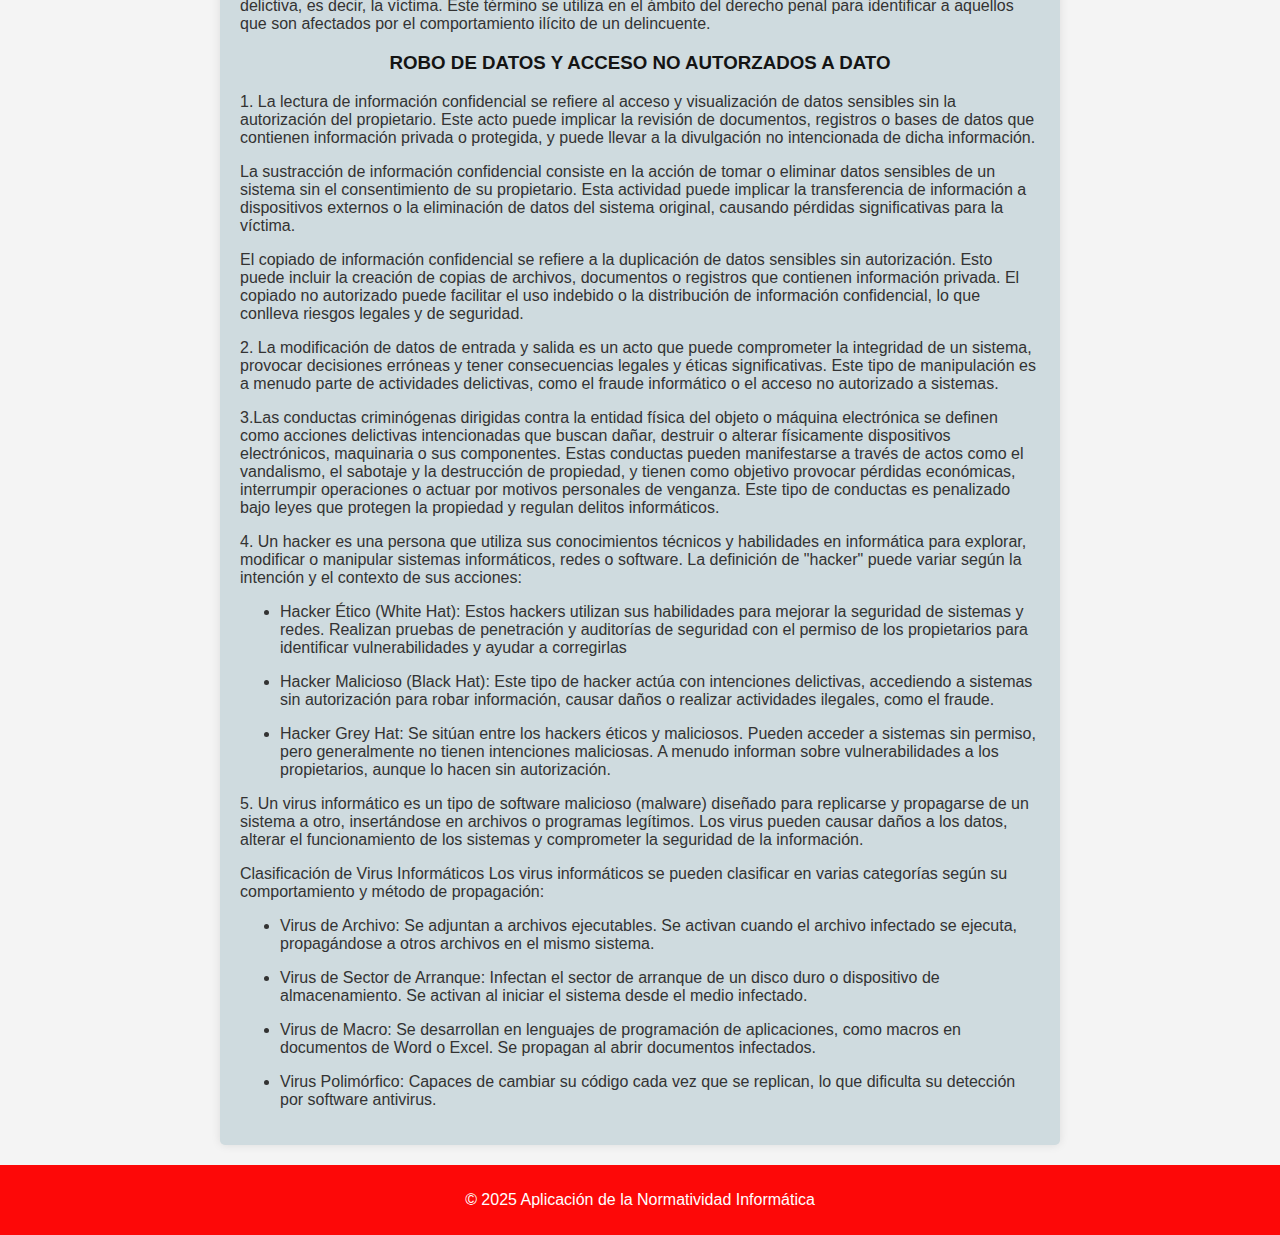
<file: responsiva3/pagina3.html>
<!DOCTYPE html>
<html lang="es">
<head>
    <meta charset="UTF-8">
    <meta name="viewport" content="width=device-width, initial-scale=1.0">
    <title>Aplicación de la Normatividad Informática</title>
    <style>
        body {
            font-family: Arial, sans-serif;
            margin: 0;
            padding: 0;
            background-color: #f4f4f4;
            color: #333;
        }
        header {
            background: #fc0526;
            color: #fff;
            padding: 10px 0;
            text-align: center;
        }
        article {
            max-width: 800px;
            margin: 20px auto;
            padding: 20px;
            background: #cfdbdf;
            border-radius: 5px;
            box-shadow: 0 0 10px rgba(0,0,0,0.1);
        }
        h1, h2, h3 {
            color: #141414;
        }
        footer {
            text-align: center;
            padding: 10px 0;
            background: #fd0808;
            color: #fff;
            position: relative;
            bottom: 0;
            width: 100%;
        }
        h3 {
    text-align: center; /* Alinea el texto al centro */
}
    </style>
</head>
<body>

<header>
    <h1>Aplicación de la Normatividad Informática</h1>
</header>

<article>
    <h2>RA1.1</h2>
    <h3>C. Señalamiento de delitos y/o faltas administrativas aplicables a la información</h3>
    <p>El Código Penal Federal de México es el conjunto de normas que establece los delitos, las penas y las medidas de seguridad aplicables en el ámbito federal. Este código es fundamental para el sistema de justicia penal en el país, ya que define qué conductas son consideradas delitos y las sanciones correspondientes.</p>
    <ul><li>Disposiciones Generales: Incluye definiciones y principios generales que rigen la aplicación del código.</li>
    </ul>
    <p>El Artículo 211 bis 1 se refiere a un aspecto específico del derecho penal en algunos países, normalmente relacionado con delitos económicos o financieros, como el fraude o la malversación. Sin embargo, la redacción y el contenido pueden variar según la legislación nacional.
    </p>
    <p>El Artículo 211 bis 3, al igual que el 211 bis 1, puede variar en su contenido y aplicación según la legislación de cada país. En general, este artículo suele estar relacionado con delitos en el ámbito económico, como el fraude o la corrupción.
    </p>
    <h3 style="text-align: center;">DEFINICION DE DATOS</h3>
    <p>1.Los datos personales son cualquier información que se refiere a una persona física identificada o identificable. Esto incluye, pero no se limita a:</p>
    <ul>
        <li>Nombre y apellidos</li>
    </ul>
    <ul>
        <li>Número de identificación</li>
    </ul>
    <ul>
        <li>Teléfono</li>
    </ul>
    <ul>
        <li>Dirección</li>
    </ul>
    <ul>
        <li>Correo electrónico</li>
    </ul>
    <p>2. Los datos sensibles son un tipo específico de datos personales que requieren un nivel más alto de protección debido a su naturaleza delicada. Estos datos pueden incluir:</p>
    <ul>
        <li>Información sobre origen racial o étnico</li>
    </ul>
    <ul>
        <li>Creencias religiosas o filosóficas</li>
    </ul>
    <ul>
        <li>Opiniones políticas</li>
    </ul>
    <ul>
        <li>Información genética o biométrica</li>
    </ul>
    <ul>
        <li>Afiliaciones sindicales</li>
    </ul>

     <p>3. Archivo: Conjunto de documentos o datos guardados en un formato específico, que puede ser físico (papel) o digital. Los archivos pueden contener información sobre una variedad de temas y se organizan para facilitar su recuperación.</p>
     <p>Registro: Una entrada individual dentro de un archivo o base de datos que contiene información específica sobre un tema particular. Por ejemplo, un registro en una base de datos de clientes puede incluir nombre, dirección y número de teléfono.
    </p>
     <p>Base de datos: Sistema estructurado para almacenar, gestionar y recuperar datos. Las bases de datos son utilizadas por aplicaciones para manejar grandes volúmenes de información de manera eficiente. Pueden ser relacionales (organizadas en tablas) o no relacionales (como documentos o grafos).</p>
     <p>Banco de datos: Término que a menudo se usa de manera intercambiable con "base de datos", pero puede referirse específicamente a un conjunto de datos relacionados que se gestionan como un todo y que están disponibles para consulta y análisis.</p>
    <p>4. Tratamiento de datos: El tratamiento de datos se refiere a cualquier operación o conjunto de operaciones que se realizan sobre datos personales, ya sea de forma automatizada o manual. Esta definición abarca una amplia gama de actividades que pueden influir en la manera en que se manejan los datos de individuos. </p>
    <ul>
        <li>Recopilación</li>
    </ul>
    <ul>
        <li>Almacenamiento
        </li>
    </ul>
    <ul>
        <li>Modificación</li>
    </ul>
    <ul>
        <li>Eliminación</li>
    </ul>
    <h3 style="text-align: center;">IMPLICADOS EN EL DAÑO A DATOS.</h3>
     <p>El sujeto activo en el contexto del delito se refiere a la persona que comete una acción delictiva, es decir, el delincuente. Este término es utilizado en el ámbito del derecho penal para identificar a quien realiza el comportamiento que se considera ilícito según la ley</p>
     <p>El sujeto pasivo en el contexto del delito se refiere a la persona que sufre las consecuencias de la acción delictiva, es decir, la víctima. Este término se utiliza en el ámbito del derecho penal para identificar a aquellos que son afectados por el comportamiento ilícito de un delincuente.</p>
     <h3 style="text-align: center;">ROBO DE DATOS Y ACCESO NO AUTORZADOS A DATO</h3>

    <p>1. La lectura de información confidencial se refiere al acceso y visualización de datos sensibles sin la autorización del propietario. Este acto puede implicar la revisión de documentos, registros o bases de datos que contienen información privada o protegida, y puede llevar a la divulgación no intencionada de dicha información.</p>
    <p>La sustracción de información confidencial consiste en la acción de tomar o eliminar datos sensibles de un sistema sin el consentimiento de su propietario. Esta actividad puede implicar la transferencia de información a dispositivos externos o la eliminación de datos del sistema original, causando pérdidas significativas para la víctima.</p>
    <p>El copiado de información confidencial se refiere a la duplicación de datos sensibles sin autorización. Esto puede incluir la creación de copias de archivos, documentos o registros que contienen información privada. El copiado no autorizado puede facilitar el uso indebido o la distribución de información confidencial, lo que conlleva riesgos legales y de seguridad.</p>
    <p>2. La modificación de datos de entrada y salida es un acto que puede comprometer la integridad de un sistema, provocar decisiones erróneas y tener consecuencias legales y éticas significativas. Este tipo de manipulación es a menudo parte de actividades delictivas, como el fraude informático o el acceso no autorizado a sistemas.</p>
    <p>3.Las conductas criminógenas dirigidas contra la entidad física del objeto o máquina electrónica se definen como acciones delictivas intencionadas que buscan dañar, destruir o alterar físicamente dispositivos electrónicos, maquinaria o sus componentes. Estas conductas pueden manifestarse a través de actos como el vandalismo, el sabotaje y la destrucción de propiedad, y tienen como objetivo provocar pérdidas económicas, interrumpir operaciones o actuar por motivos personales de venganza. Este tipo de conductas es penalizado bajo leyes que protegen la propiedad y regulan delitos informáticos.</p>
    <p>4. Un hacker es una persona que utiliza sus conocimientos técnicos y habilidades en informática para explorar, modificar o manipular sistemas informáticos, redes o software. La definición de "hacker" puede variar según la intención y el contexto de sus acciones:</p>
    <ul>
        <li>Hacker Ético (White Hat):
            Estos hackers utilizan sus habilidades para mejorar la seguridad de sistemas y redes. Realizan pruebas de penetración y auditorías de seguridad con el permiso de los propietarios para identificar vulnerabilidades y ayudar a corregirlas</li>
    </ul>
    <ul>
        <li>Hacker Malicioso (Black Hat):
            Este tipo de hacker actúa con intenciones delictivas, accediendo a sistemas sin autorización para robar información, causar daños o realizar actividades ilegales, como el fraude.</li>
    </ul>
    <ul>
        <li>Hacker Grey Hat:
            Se sitúan entre los hackers éticos y maliciosos. Pueden acceder a sistemas sin permiso, pero generalmente no tienen intenciones maliciosas. A menudo informan sobre vulnerabilidades a los propietarios, aunque lo hacen sin autorización.</li>
    </ul>
    <p>5. Un virus informático es un tipo de software malicioso (malware) diseñado para replicarse y propagarse de un sistema a otro, insertándose en archivos o programas legítimos. Los virus pueden causar daños a los datos, alterar el funcionamiento de los sistemas y comprometer la seguridad de la información.</p>
    <p>Clasificación de Virus Informáticos
        Los virus informáticos se pueden clasificar en varias categorías según su comportamiento y método de propagación:</p>
    <ul>
        <li>Virus de Archivo:
            Se adjuntan a archivos ejecutables. Se activan cuando el archivo infectado se ejecuta, propagándose a otros archivos en el mismo sistema.</li>
    </ul>
    <ul>
        <li>Virus de Sector de Arranque:
            Infectan el sector de arranque de un disco duro o dispositivo de almacenamiento. Se activan al iniciar el sistema desde el medio infectado.</li>
    </ul>
    <ul>
        <li>Virus de Macro:
            Se desarrollan en lenguajes de programación de aplicaciones, como macros en documentos de Word o Excel. Se propagan al abrir documentos infectados.</li>
    </ul>
    <ul>
        <li>Virus Polimórfico:
            Capaces de cambiar su código cada vez que se replican, lo que dificulta su detección por software antivirus.</li>
    </ul>
</article>

<footer>
    <p>&copy; 2025 Aplicación de la Normatividad Informática</p>
</footer>

</body>
</html>
</file>
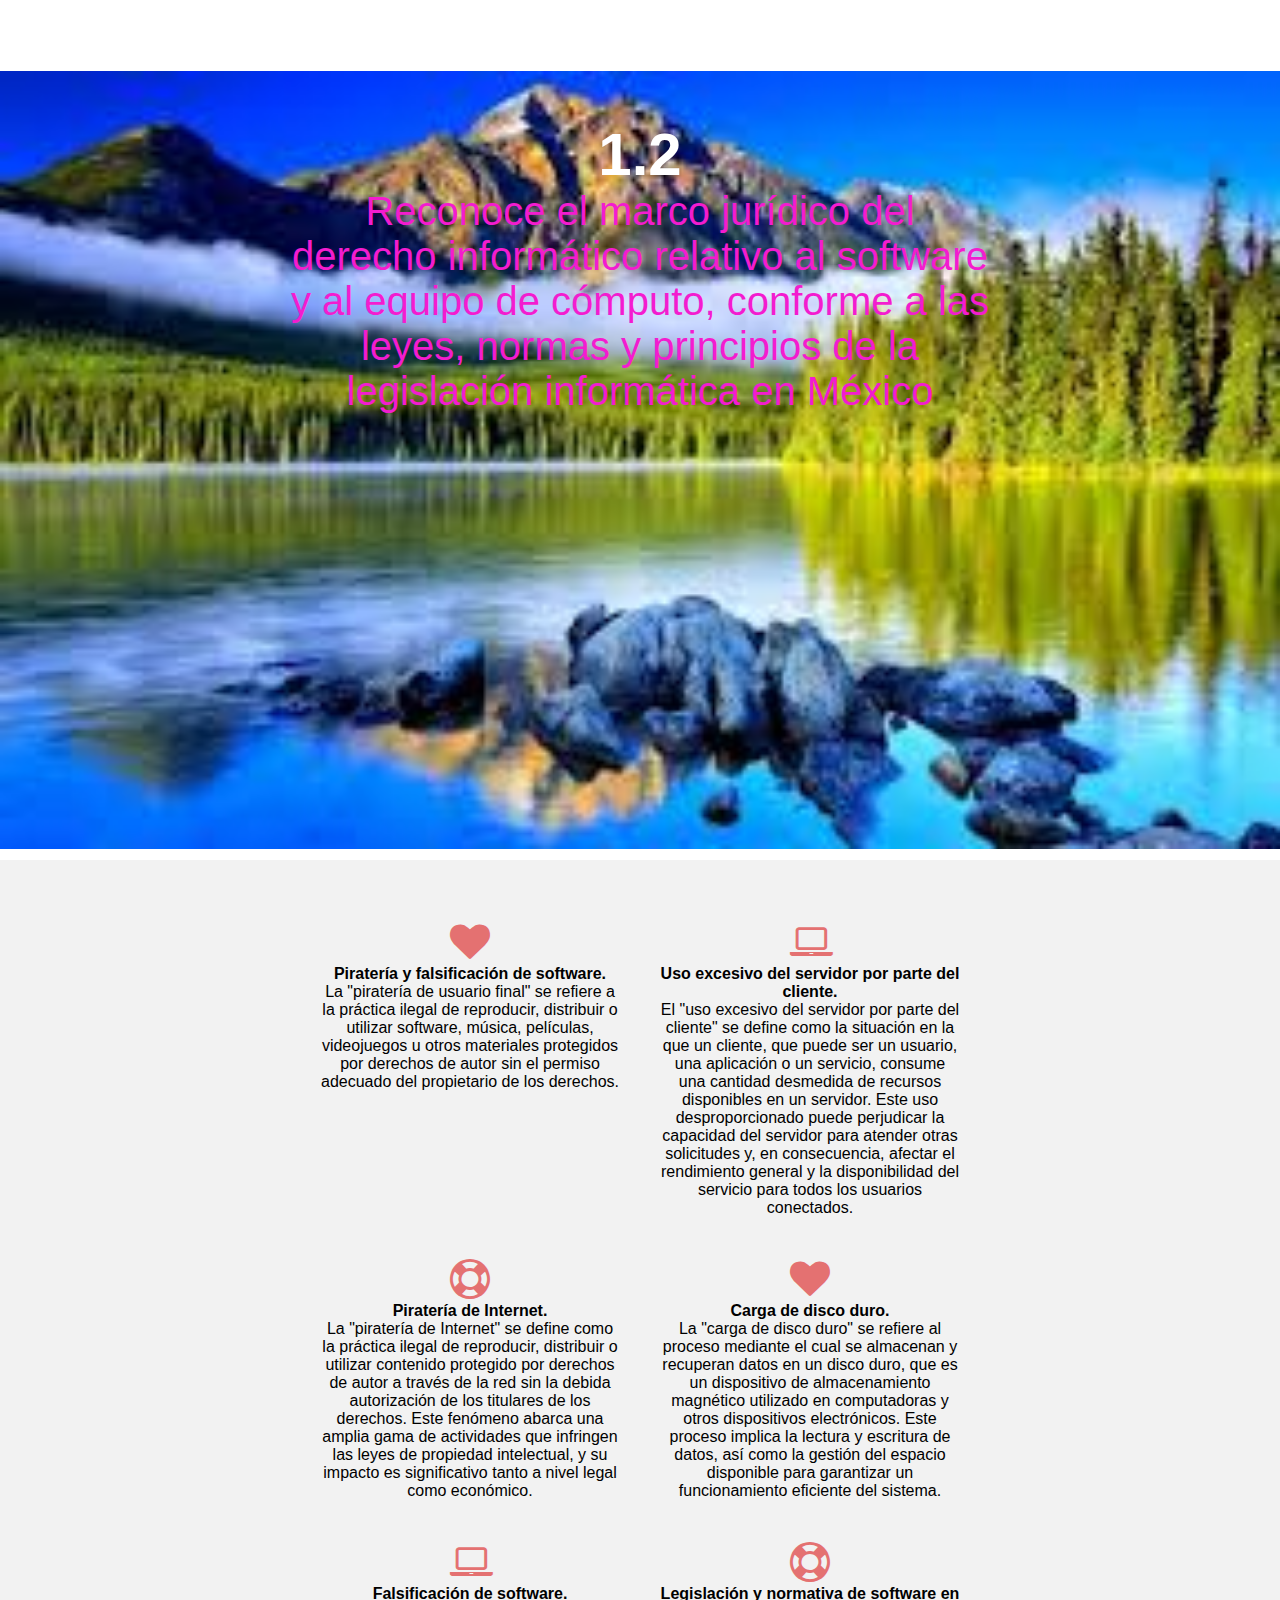
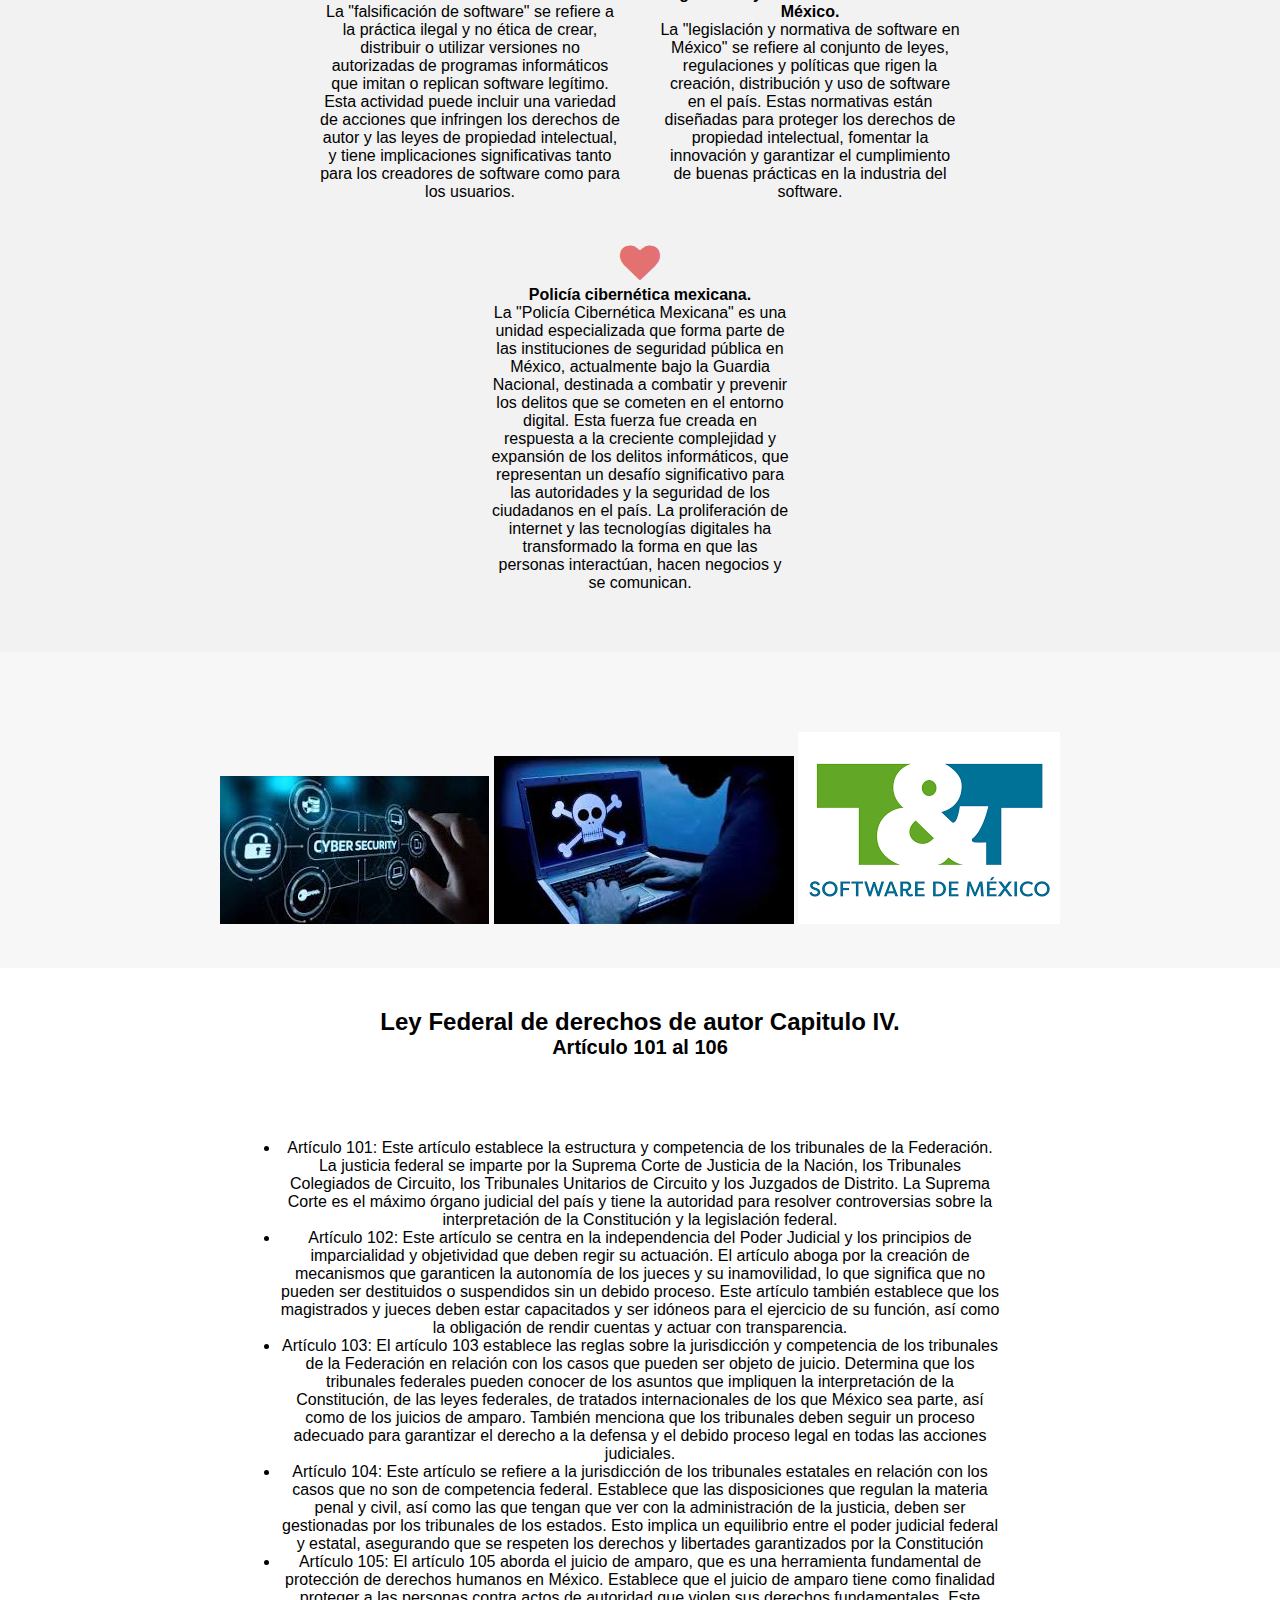
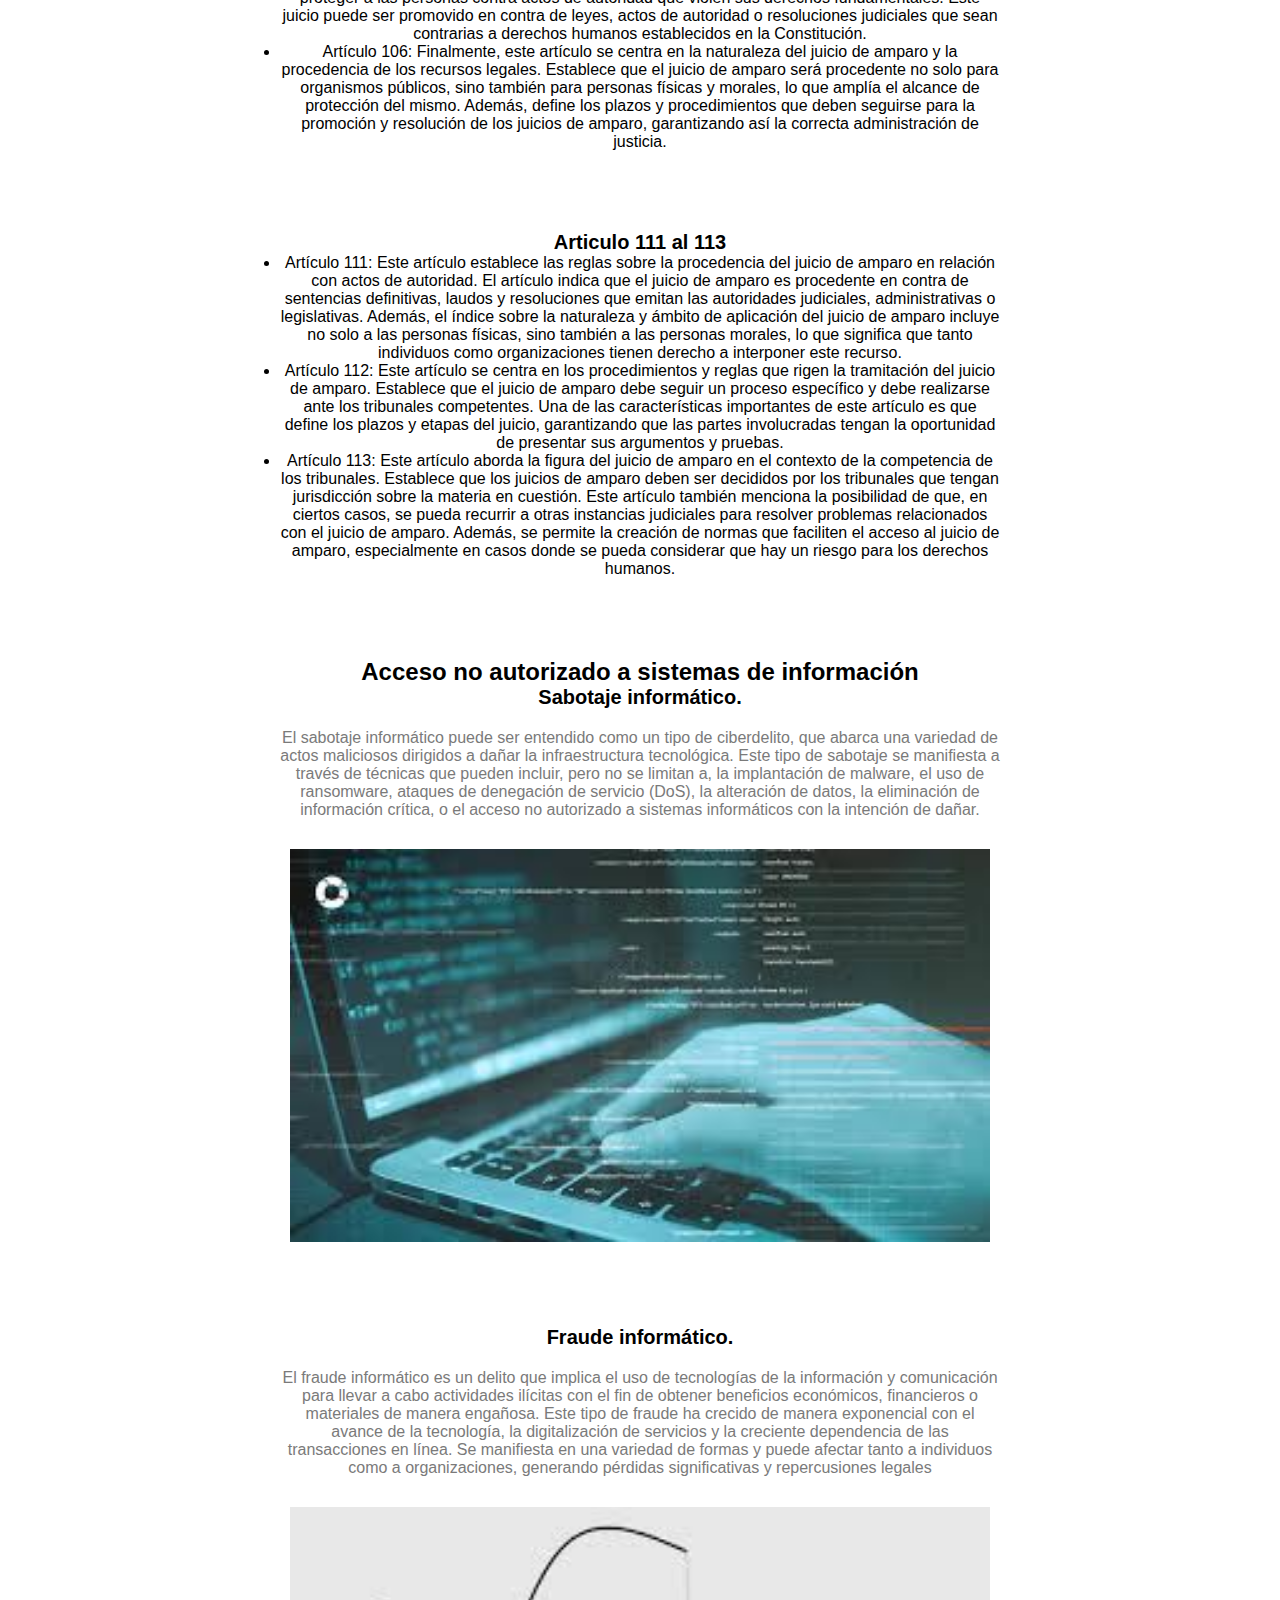
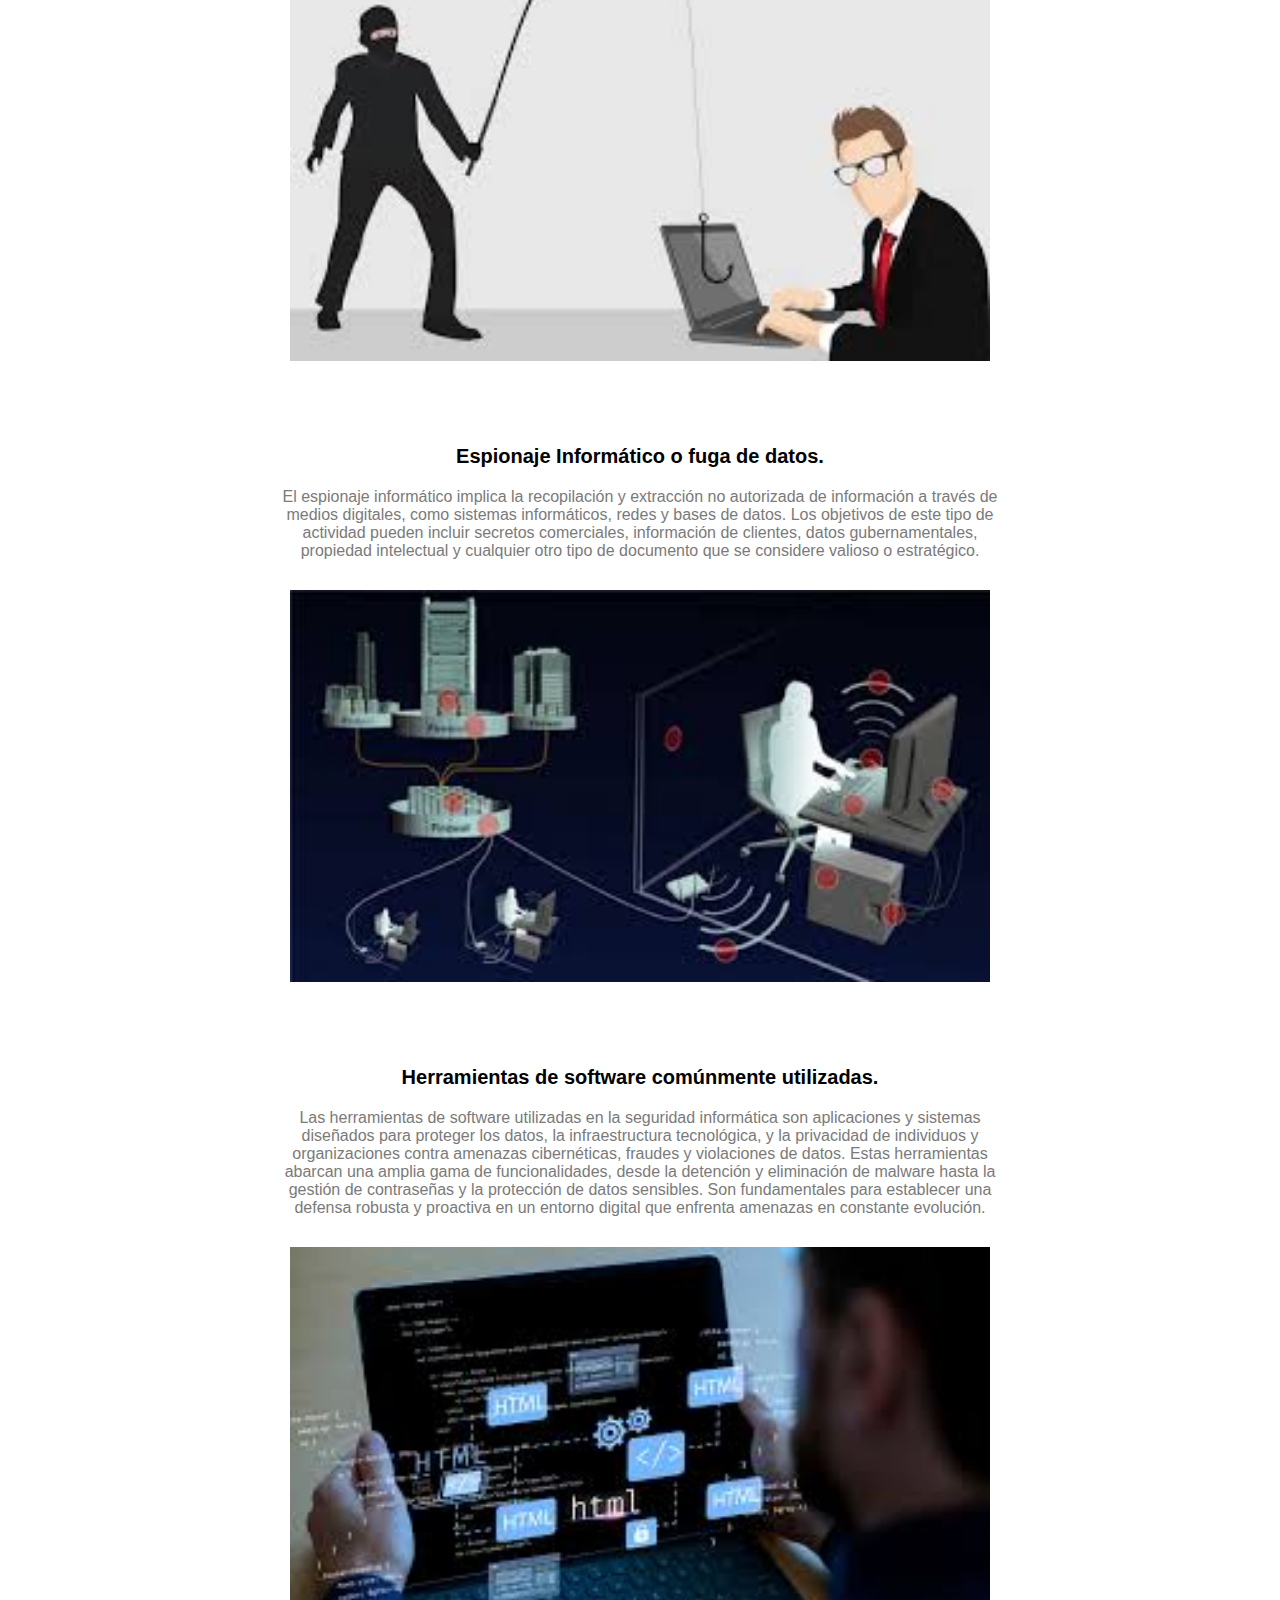
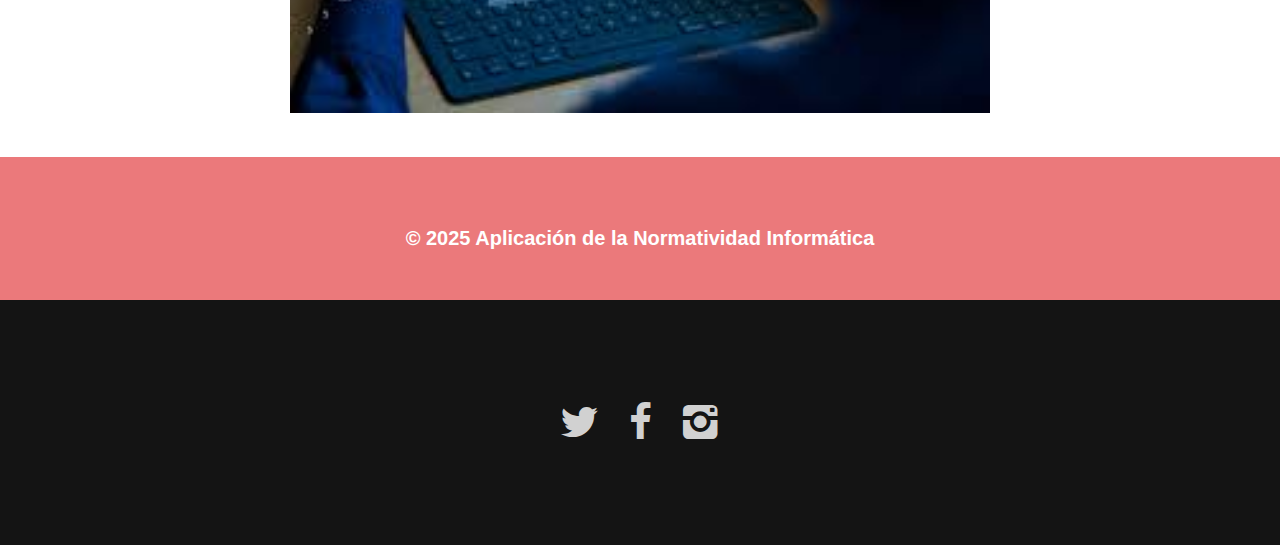
<file: responsiva4/pagina4.html>
<!DOCTYPE html>
<html lang="en">
<head>
    <meta charset="UTF-8">
    <title>RA.1.2.a</title>
    <link rel="stylesheet" href="iconos/css/fontello.css">
    <link rel="stylesheet" href="css/menu.css">
    <link rel="stylesheet" href="css/estilos-index.css">
    <link rel="stylesheet" href="css/footer.css">
    
    <meta name="viewport" content="width=device-width, user-scalable=no, initial-scale=1.0, maximum-scale=1.0, minimum-scale=1.0">
</head>
<body>
    <style>
        #xd{
            color: rgb(243, 28, 207);
        }
    </style>

    <main>
        <div class="content-one">
            <div class="content-portada">
                <div class="content-item1">
                    <h4> <h3>1.2</h3> </h4>
                    
                    <h2 id="xd">Reconoce el marco jurídico del derecho informático relativo al software y al equipo de cómputo, conforme a las leyes, normas y principios de la legislación informática en México</h2>
                   
                </div>
            </div>
        </div>
        <div class="content-two">
            <div class="content-details">
                <div class="content-item2">
                    <label class="icon-heart"></label>
                    <h4>Piratería y falsificación de software.</h4>
                    <p>La "piratería de usuario final" se refiere a la práctica ilegal de reproducir, distribuir o utilizar software, música, películas, videojuegos u otros materiales protegidos por derechos de autor sin el permiso adecuado del propietario de los derechos.</p>
                    
                </div>
                <div class="content-item2">
                    <label class="icon-laptop"></label>
                    <h4>Uso excesivo del servidor por parte del cliente.</h4>
                    <p>El "uso excesivo del servidor por parte del cliente" se define como la situación en la que un cliente, que puede ser un usuario, una aplicación o un servicio, consume una cantidad desmedida de recursos disponibles en un servidor. Este uso desproporcionado puede perjudicar la capacidad del servidor para atender otras solicitudes y, en consecuencia, afectar el rendimiento general y la disponibilidad del servicio para todos los usuarios conectados.</p>
                    
                </div>
                <div class="content-item2">
                    <label class="icon-support"></label>
                    <h4>Piratería de Internet.</h4>
                    <p>La "piratería de Internet" se define como la práctica ilegal de reproducir, distribuir o utilizar contenido protegido por derechos de autor a través de la red sin la debida autorización de los titulares de los derechos. Este fenómeno abarca una amplia gama de actividades que infringen las leyes de propiedad intelectual, y su impacto es significativo tanto a nivel legal como económico.</p>
                </div>

                <div class="content-item2">
                    <label class="icon-heart"></label>
                    <h4>Carga de disco duro.</h4>
                    <p>La "carga de disco duro" se refiere al proceso mediante el cual se almacenan y recuperan datos en un disco duro, que es un dispositivo de almacenamiento magnético utilizado en computadoras y otros dispositivos electrónicos. Este proceso implica la lectura y escritura de datos, así como la gestión del espacio disponible para garantizar un funcionamiento eficiente del sistema.</p>
                </div>

                <div class="content-item2">
                    <label class="icon-laptop"></label>
                    <h4>Falsificación de software.</h4>
                    <p>La "falsificación de software" se refiere a la práctica ilegal y no ética de crear, distribuir o utilizar versiones no autorizadas de programas informáticos que imitan o replican software legítimo. Esta actividad puede incluir una variedad de acciones que infringen los derechos de autor y las leyes de propiedad intelectual, y tiene implicaciones significativas tanto para los creadores de software como para los usuarios.</p>
                </div>

                <div class="content-item2">
                    <label class="icon-support"></label>
                    <h4>Legislación y normativa de software en México.</h4>
                    <p>La "legislación y normativa de software en México" se refiere al conjunto de leyes, regulaciones y políticas que rigen la creación, distribución y uso de software en el país. Estas normativas están diseñadas para proteger los derechos de propiedad intelectual, fomentar la innovación y garantizar el cumplimiento de buenas prácticas en la industria del software.</p>
                </div>

                <div class="content-item2">
                    <label class="icon-heart"></label>
                    <h4>Policía cibernética mexicana.</h4>
                    <p>La "Policía Cibernética Mexicana" es una unidad especializada que forma parte de las instituciones de seguridad pública en México, actualmente bajo la Guardia Nacional, destinada a combatir y prevenir los delitos que se cometen en el entorno digital. Esta fuerza fue creada en respuesta a la creciente complejidad y expansión de los delitos informáticos, que representan un desafío significativo para las autoridades y la seguridad de los ciudadanos en el país. La proliferación de internet y las tecnologías digitales ha transformado la forma en que las personas interactúan, hacen negocios y se comunican.</p>
                </div>
            </div>
        </div>
        <div class="content-three">
            <div class="content-module">
                <img src="images/descarga.png">
                <img src="images/descarga2.png">
                <img src="images/descarga3.png">
            </div>
        </div>
        <div class="content-for">
            <div class="content-item3">
                <h2>Ley Federal de derechos de autor Capitulo IV.</h2>
                <h4>Artículo 101 al 106</h4>
            </div>
            <div class="content-for">
                <div class="content-item3">
                    <h4></h4>
                    <ul>
                        <li>Artículo 101: Este artículo establece la estructura y competencia de los tribunales de la Federación. La justicia federal se imparte por la Suprema Corte de Justicia de la Nación, los Tribunales Colegiados de Circuito, los Tribunales Unitarios de Circuito y los Juzgados de Distrito. La Suprema Corte es el máximo órgano judicial del país y tiene la autoridad para resolver controversias sobre la interpretación de la Constitución y la legislación federal.</li>
                    </ul>
                    <ul>
                        <li>Artículo 102: Este artículo se centra en la independencia del Poder Judicial y los principios de imparcialidad y objetividad que deben regir su actuación. El artículo aboga por la creación de mecanismos que garanticen la autonomía de los jueces y su inamovilidad, lo que significa que no pueden ser destituidos o suspendidos sin un debido proceso. Este artículo también establece que los magistrados y jueces deben estar capacitados y ser idóneos para el ejercicio de su función, así como la obligación de rendir cuentas y actuar con transparencia.</li>
                    </ul>
                    <ul>
                        <li>Artículo 103: El artículo 103 establece las reglas sobre la jurisdicción y competencia de los tribunales de la Federación en relación con los casos que pueden ser objeto de juicio. Determina que los tribunales federales pueden conocer de los asuntos que impliquen la interpretación de la Constitución, de las leyes federales, de tratados internacionales de los que México sea parte, así como de los juicios de amparo. También menciona que los tribunales deben seguir un proceso adecuado para garantizar el derecho a la defensa y el debido proceso legal en todas las acciones judiciales.</li>
                    </ul>
                    <ul>
                        <li>Artículo 104: Este artículo se refiere a la jurisdicción de los tribunales estatales en relación con los casos que no son de competencia federal. Establece que las disposiciones que regulan la materia penal y civil, así como las que tengan que ver con la administración de la justicia, deben ser gestionadas por los tribunales de los estados. Esto implica un equilibrio entre el poder judicial federal y estatal, asegurando que se respeten los derechos y libertades garantizados por la Constitución</li>
                    </ul>
                    <ul>
                        <li>Artículo 105: El artículo 105 aborda el juicio de amparo, que es una herramienta fundamental de protección de derechos humanos en México. Establece que el juicio de amparo tiene como finalidad proteger a las personas contra actos de autoridad que violen sus derechos fundamentales. Este juicio puede ser promovido en contra de leyes, actos de autoridad o resoluciones judiciales que sean contrarias a derechos humanos establecidos en la Constitución.</li>
                    </ul>
                    <ul>
                        <li>Artículo 106: Finalmente, este artículo se centra en la naturaleza del juicio de amparo y la procedencia de los recursos legales. Establece que el juicio de amparo será procedente no solo para organismos públicos, sino también para personas físicas y morales, lo que amplía el alcance de protección del mismo. Además, define los plazos y procedimientos que deben seguirse para la promoción y resolución de los juicios de amparo, garantizando así la correcta administración de justicia. </li>
                    </ul>
                    
                </div>
                <div class="content-for">
                    <div class="content-item3">
                        <h4>Articulo 111 al 113</h4>
                        <ul>
                            <li>Artículo 111: Este artículo establece las reglas sobre la procedencia del juicio de amparo en relación con actos de autoridad. El artículo indica que el juicio de amparo es procedente en contra de sentencias definitivas, laudos y resoluciones que emitan las autoridades judiciales, administrativas o legislativas. Además, el índice sobre la naturaleza y ámbito de aplicación del juicio de amparo incluye no solo a las personas físicas, sino también a las personas morales, lo que significa que tanto individuos como organizaciones tienen derecho a interponer este recurso.</li>
                        </ul>
                        <ul>
                            <li>Artículo 112: Este artículo se centra en los procedimientos y reglas que rigen la tramitación del juicio de amparo. Establece que el juicio de amparo debe seguir un proceso específico y debe realizarse ante los tribunales competentes. Una de las características importantes de este artículo es que define los plazos y etapas del juicio, garantizando que las partes involucradas tengan la oportunidad de presentar sus argumentos y pruebas.</li>
                        </ul>
                        <ul>
                            <li>Artículo 113: Este artículo aborda la figura del juicio de amparo en el contexto de la competencia de los tribunales. Establece que los juicios de amparo deben ser decididos por los tribunales que tengan jurisdicción sobre la materia en cuestión. Este artículo también menciona la posibilidad de que, en ciertos casos, se pueda recurrir a otras instancias judiciales para resolver problemas relacionados con el juicio de amparo. Además, se permite la creación de normas que faciliten el acceso al juicio de amparo, especialmente en casos donde se pueda considerar que hay un riesgo para los derechos humanos. </li>
                        </ul>
                    
                    </div>
                    <div class="content-for">
                        <div class="content-item3">
                            <h2>Acceso no autorizado a sistemas de información</h2>
                            <h4>Sabotaje informático.</h4>
                            <p>El sabotaje informático puede ser entendido como un tipo de ciberdelito, que abarca una variedad de actos maliciosos dirigidos a dañar la infraestructura tecnológica. Este tipo de sabotaje se manifiesta a través de técnicas que pueden incluir, pero no se limitan a, la implantación de malware, el uso de ransomware, ataques de denegación de servicio (DoS), la alteración de datos, la eliminación de información crítica, o el acceso no autorizado a sistemas informáticos con la intención de dañar.</p>
                            <img src="images/imag.png">
                        </div>
                        <div class="content-item3">
                            <h4> Fraude informático.</h4>
                            <p>El fraude informático es un delito que implica el uso de tecnologías de la información y comunicación para llevar a cabo actividades ilícitas con el fin de obtener beneficios económicos, financieros o materiales de manera engañosa. Este tipo de fraude ha crecido de manera exponencial con el avance de la tecnología, la digitalización de servicios y la creciente dependencia de las transacciones en línea. Se manifiesta en una variedad de formas y puede afectar tanto a individuos como a organizaciones, generando pérdidas significativas y repercusiones legales</p>
                            <img src="images/imag2.png">
                        </div>
                        <div class="content-item3">
                            <h4>Espionaje Informático o fuga de datos.</h4>
                            <p>El espionaje informático implica la recopilación y extracción no autorizada de información a través de medios digitales, como sistemas informáticos, redes y bases de datos. Los objetivos de este tipo de actividad pueden incluir secretos comerciales, información de clientes, datos gubernamentales, propiedad intelectual y cualquier otro tipo de documento que se considere valioso o estratégico.
                            </p>
                            <img src="images/imag3.png">
                        </div>
                        <div class="content-item3">
                            <h4>Herramientas de software comúnmente utilizadas.</h4>
                            <p>Las herramientas de software utilizadas en la seguridad informática son aplicaciones y sistemas diseñados para proteger los datos, la infraestructura tecnológica, y la privacidad de individuos y organizaciones contra amenazas cibernéticas, fraudes y violaciones de datos. Estas herramientas abarcan una amplia gama de funcionalidades, desde la detención y eliminación de malware hasta la gestión de contraseñas y la protección de datos sensibles. Son fundamentales para establecer una defensa robusta y proactiva en un entorno digital que enfrenta amenazas en constante evolución.</p>
                            <img src="images/imag4.png">
                        </div>

            <div class="content-five">
                <div class="content-item4">
                    <h4>    <p>&copy; 2025 Aplicación de la Normatividad Informática</p></h4>
                    
            </div>
        </div>
    </main>
    <footer>
        <label class="icon-twitter"></label>
        <label class="icon-facebook"></label>
        <label class="icon-instagram"></label>
    </footer>
</body>
</html>
</file>
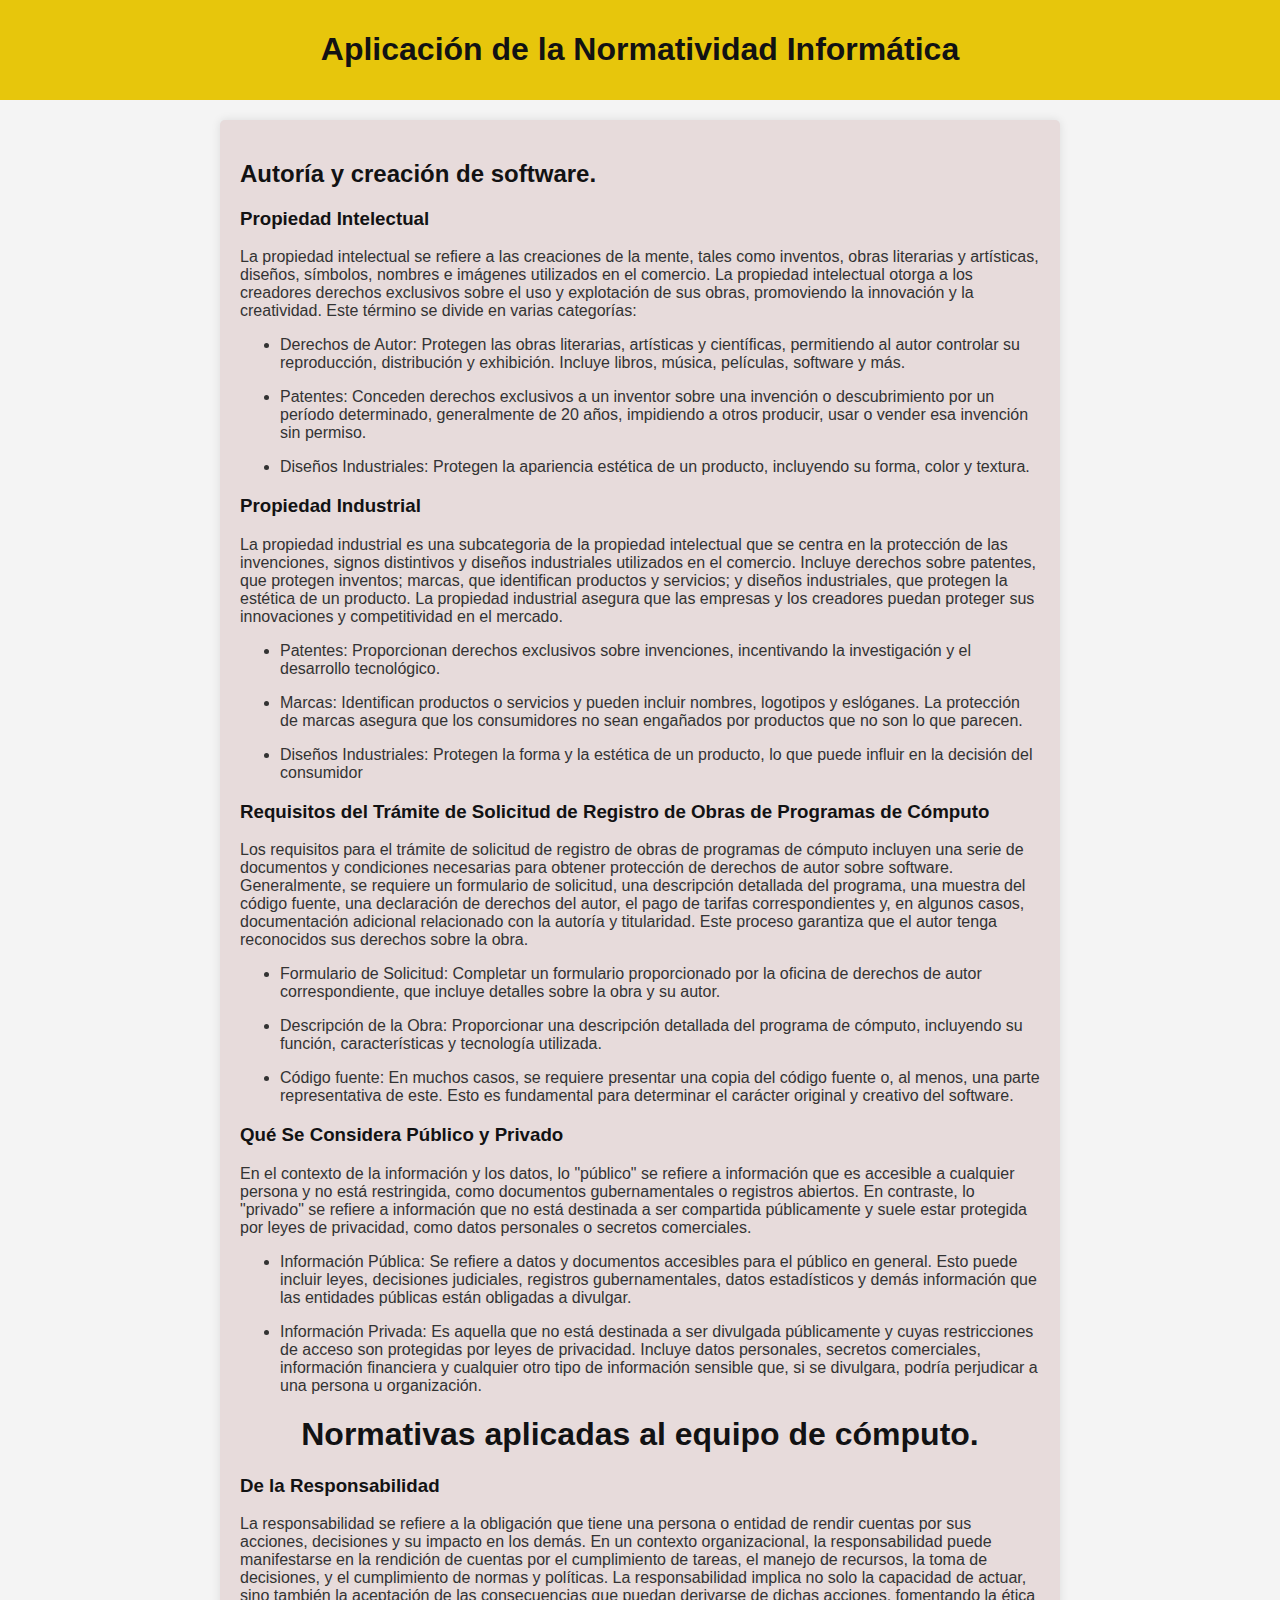
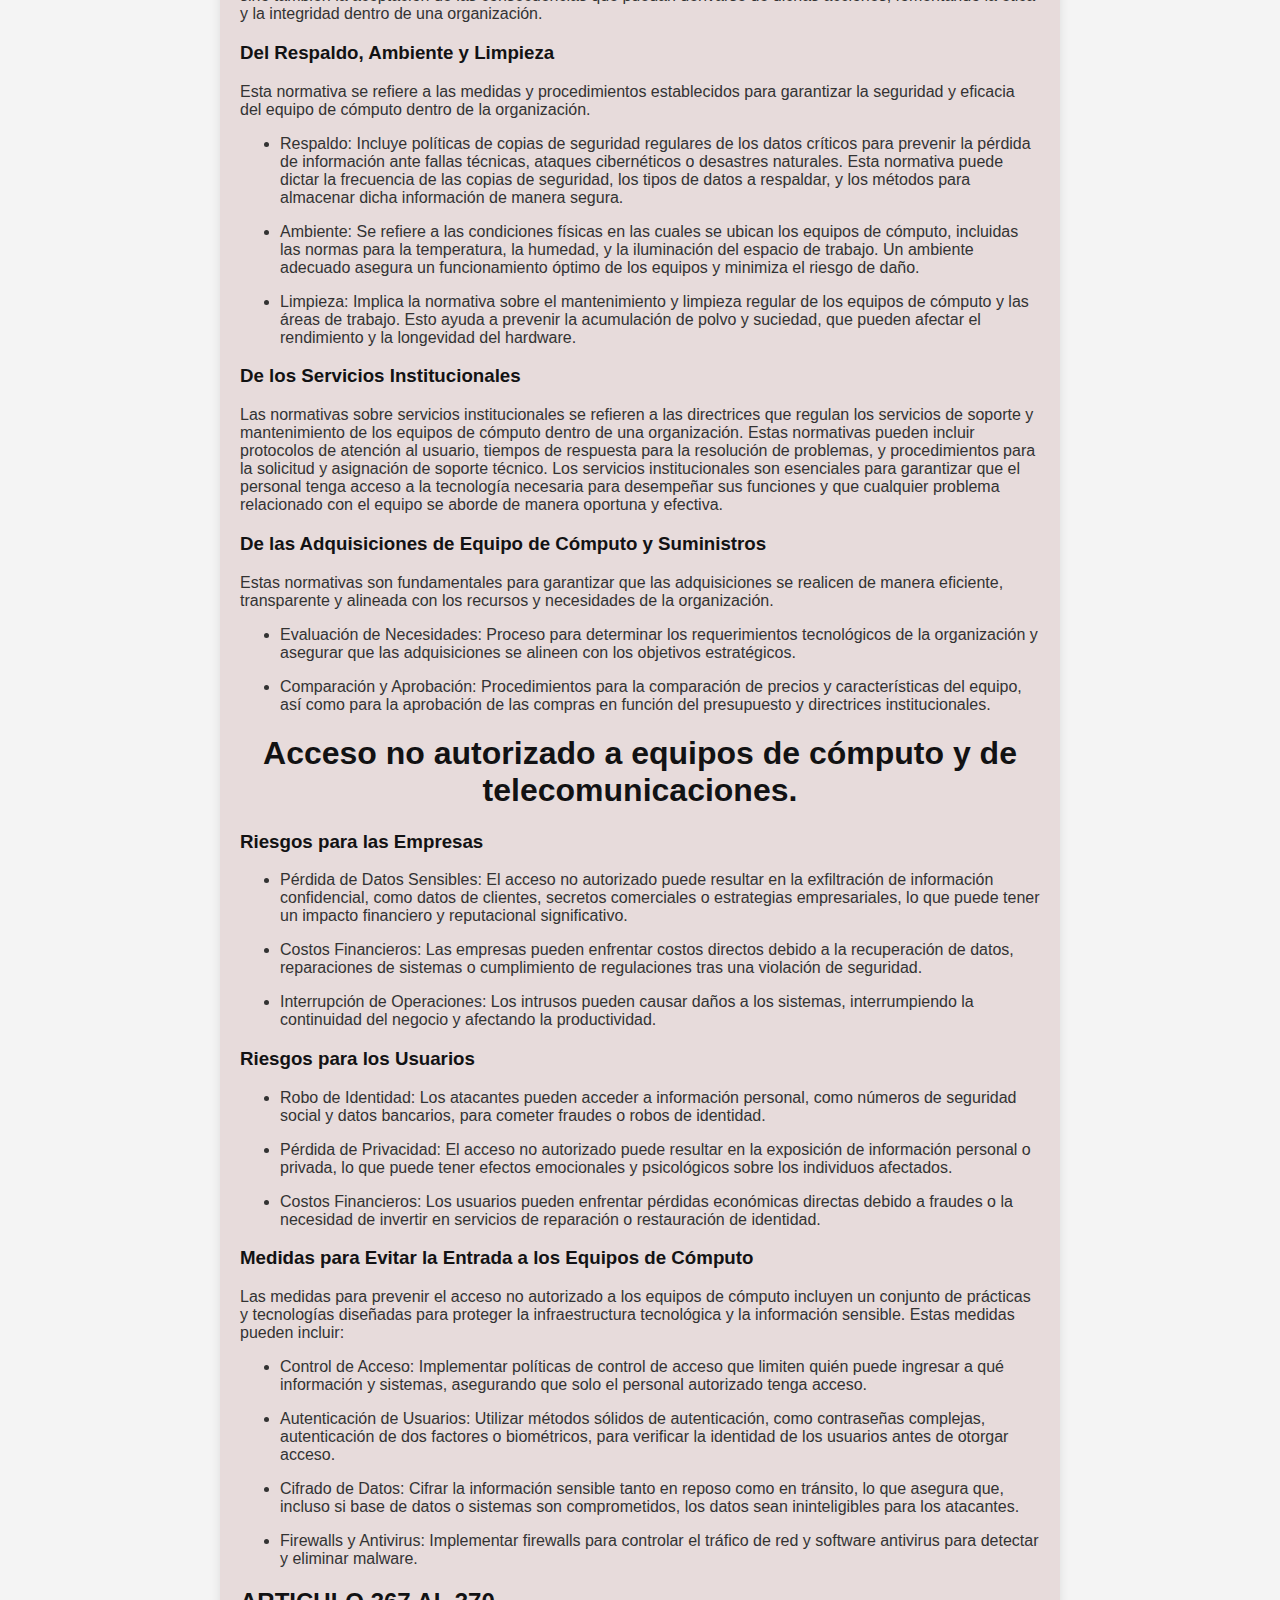
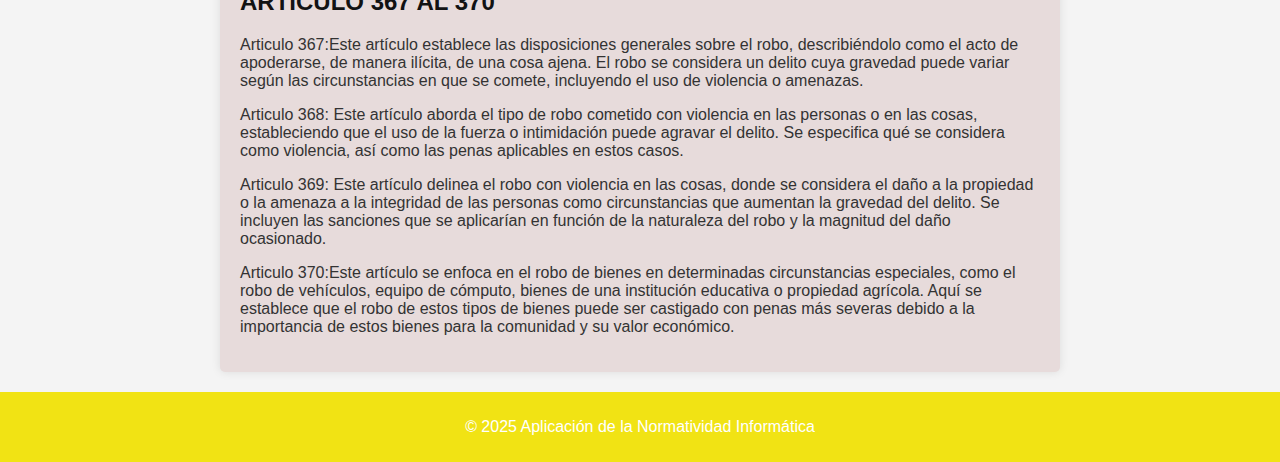
<file: responsiva5/pagina5.html>
<!DOCTYPE html>
<html lang="es">
<head>
    <meta charset="UTF-8">
    <meta name="viewport" content="width=device-width, initial-scale=1.0">
    <title>RA.1.2.b</title>
    <style>
        body {
            font-family: Arial, sans-serif;
            margin: 0;
            padding: 0;
            background-color: #f4f4f4;
            color: #333;
        }
        header {
            background: #e7c60c;
            color: #fff;
            padding: 10px 0;
            text-align: center;
        }
        article {
            max-width: 800px;
            margin: 20px auto;
            padding: 20px;
            background: #e7dbdb;
            border-radius: 5px;
            box-shadow: 0 0 10px rgba(0,0,0,0.1);
        }
        h1, h2, h3 {
            color: #121213;
        }
        footer {
            text-align: center;
            padding: 10px 0;
            background: #f1e314;
            color: #fff;
            position: relative;
            bottom: 0;
            width: 100%;
        }
    </style>
</head>
<body>

<header>
    <h1>Aplicación de la Normatividad Informática</h1>
</header>

<article>
    <h2>Autoría y creación de software.</h2>
    <h3>Propiedad Intelectual</h3>
    <p>La propiedad intelectual se refiere a las creaciones de la mente, tales como inventos, obras literarias y artísticas, diseños, símbolos, nombres e imágenes utilizados en el comercio. La propiedad intelectual otorga a los creadores derechos exclusivos sobre el uso y explotación de sus obras, promoviendo la innovación y la creatividad. Este término se divide en varias categorías:</p>
    <ul>
        <li>Derechos de Autor: Protegen las obras literarias, artísticas y científicas, permitiendo al autor controlar su reproducción, distribución y exhibición. Incluye libros, música, películas, software y más.</li>
    </ul>
    <ul>
        <li>Patentes: Conceden derechos exclusivos a un inventor sobre una invención o descubrimiento por un período determinado, generalmente de 20 años, impidiendo a otros producir, usar o vender esa invención sin permiso.</li>
    </ul>
    <ul>
        <li>Diseños Industriales: Protegen la apariencia estética de un producto, incluyendo su forma, color y textura.</li>
    </ul>

    <h3>Propiedad Industrial</h3>
    <p> La propiedad industrial es una subcategoria de la propiedad intelectual que se centra en la protección de las invenciones, signos distintivos y diseños industriales utilizados en el comercio. Incluye derechos sobre patentes, que protegen inventos; marcas, que identifican productos y servicios; y diseños industriales, que protegen la estética de un producto. La propiedad industrial asegura que las empresas y los creadores puedan proteger sus innovaciones y competitividad en el mercado.</p>
    <ul>
        <li>Patentes: Proporcionan derechos exclusivos sobre invenciones, incentivando la investigación y el desarrollo tecnológico.</li>
    </ul>
    <ul>
        <li>Marcas: Identifican productos o servicios y pueden incluir nombres, logotipos y eslóganes. La protección de marcas asegura que los consumidores no sean engañados por productos que no son lo que parecen.</li>
    </ul>
    <ul>
        <li>Diseños Industriales: Protegen la forma y la estética de un producto, lo que puede influir en la decisión del consumidor</li>
    </ul>

    <h3>Requisitos del Trámite de Solicitud de Registro de Obras de Programas de Cómputo</h3>
    <p> Los requisitos para el trámite de solicitud de registro de obras de programas de cómputo incluyen una serie de documentos y condiciones necesarias para obtener protección de derechos de autor sobre software. Generalmente, se requiere un formulario de solicitud, una descripción detallada del programa, una muestra del código fuente, una declaración de derechos del autor, el pago de tarifas correspondientes y, en algunos casos, documentación adicional relacionado con la autoría y titularidad. Este proceso garantiza que el autor tenga reconocidos sus derechos sobre la obra.</p>
    <ul>
        <li>Formulario de Solicitud: Completar un formulario proporcionado por la oficina de derechos de autor correspondiente, que incluye detalles sobre la obra y su autor.</li>
    </ul>
    <ul>
        <li>Descripción de la Obra: Proporcionar una descripción detallada del programa de cómputo, incluyendo su función, características y tecnología utilizada.</li>
    </ul>
    <ul>
        <li>Código fuente: En muchos casos, se requiere presentar una copia del código fuente o, al menos, una parte representativa de este. Esto es fundamental para determinar el carácter original y creativo del software.</li>
    </ul>

    <h3>Qué Se Considera Público y Privado</h3>
    <p> En el contexto de la información y los datos, lo "público" se refiere a información que es accesible a cualquier persona y no está restringida, como documentos gubernamentales o registros abiertos. En contraste, lo "privado" se refiere a información que no está destinada a ser compartida públicamente y suele estar protegida por leyes de privacidad, como datos personales o secretos comerciales.</p>
    <ul>
        <li>Información Pública: Se refiere a datos y documentos accesibles para el público en general. Esto puede incluir leyes, decisiones judiciales, registros gubernamentales, datos estadísticos y demás información que las entidades públicas están obligadas a divulgar.</li>
    </ul>
    <ul>
        <li>Información Privada: Es aquella que no está destinada a ser divulgada públicamente y cuyas restricciones de acceso son protegidas por leyes de privacidad. Incluye datos personales, secretos comerciales, información financiera y cualquier otro tipo de información sensible que, si se divulgara, podría perjudicar a una persona u organización.</li>
    </ul>

    <center><h1>Normativas aplicadas al equipo de cómputo.</h1></center>
     <h3>De la Responsabilidad</h3>
     <p>La responsabilidad se refiere a la obligación que tiene una persona o entidad de rendir cuentas por sus acciones, decisiones y su impacto en los demás. En un contexto organizacional, la responsabilidad puede manifestarse en la rendición de cuentas por el cumplimiento de tareas, el manejo de recursos, la toma de decisiones, y el cumplimiento de normas y políticas. La responsabilidad implica no solo la capacidad de actuar, sino también la aceptación de las consecuencias que puedan derivarse de dichas acciones, fomentando la ética y la integridad dentro de una organización.</p>
     <h3>Del Respaldo, Ambiente y Limpieza</h3>
     <p>Esta normativa se refiere a las medidas y procedimientos establecidos para garantizar la seguridad y eficacia del equipo de cómputo dentro de la organización.</p>
     <ul>
        <li>Respaldo: Incluye políticas de copias de seguridad regulares de los datos críticos para prevenir la pérdida de información ante fallas técnicas, ataques cibernéticos o desastres naturales. Esta normativa puede dictar la frecuencia de las copias de seguridad, los tipos de datos a respaldar, y los métodos para almacenar dicha información de manera segura.</li>
     </ul>
     <ul>
        <li>Ambiente: Se refiere a las condiciones físicas en las cuales se ubican los equipos de cómputo, incluidas las normas para la temperatura, la humedad, y la iluminación del espacio de trabajo. Un ambiente adecuado asegura un funcionamiento óptimo de los equipos y minimiza el riesgo de daño.</li>
     </ul>
     <ul>
        <li>Limpieza: Implica la normativa sobre el mantenimiento y limpieza regular de los equipos de cómputo y las áreas de trabajo. Esto ayuda a prevenir la acumulación de polvo y suciedad, que pueden afectar el rendimiento y la longevidad del hardware.</li>
     </ul>
     <h3>De los Servicios Institucionales</h3>
     <p>Las normativas sobre servicios institucionales se refieren a las directrices que regulan los servicios de soporte y mantenimiento de los equipos de cómputo dentro de una organización. Estas normativas pueden incluir protocolos de atención al usuario, tiempos de respuesta para la resolución de problemas, y procedimientos para la solicitud y asignación de soporte técnico. Los servicios institucionales son esenciales para garantizar que el personal tenga acceso a la tecnología necesaria para desempeñar sus funciones y que cualquier problema relacionado con el equipo se aborde de manera oportuna y efectiva.</p>
     <h3>De las Adquisiciones de Equipo de Cómputo y Suministros</h3>
     <p>Estas normativas son fundamentales para garantizar que las adquisiciones se realicen de manera eficiente, transparente y alineada con los recursos y necesidades de la organización.</p>
     <ul>
        <li>Evaluación de Necesidades: Proceso para determinar los requerimientos tecnológicos de la organización y asegurar que las adquisiciones se alineen con los objetivos estratégicos.</li>
     </ul>
     <ul>
        <li>Comparación y Aprobación: Procedimientos para la comparación de precios y características del equipo, así como para la aprobación de las compras en función del presupuesto y directrices institucionales.</li>
     </ul>

     <center><h1>Acceso no autorizado a equipos de cómputo y de telecomunicaciones.</h1></center>
     <h3>Riesgos para las Empresas</h3>
     <ul>
        <li>Pérdida de Datos Sensibles: El acceso no autorizado puede resultar en la exfiltración de información confidencial, como datos de clientes, secretos comerciales o estrategias empresariales, lo que puede tener un impacto financiero y reputacional significativo.</li>
     </ul>
     <ul>
        <li>Costos Financieros: Las empresas pueden enfrentar costos directos debido a la recuperación de datos, reparaciones de sistemas o cumplimiento de regulaciones tras una violación de seguridad.</li>
     </ul>
     <ul>
        <li>Interrupción de Operaciones: Los intrusos pueden causar daños a los sistemas, interrumpiendo la continuidad del negocio y afectando la productividad.</li>
     </ul>
     <h3>Riesgos para los Usuarios</h3>
     <ul>
        <li>Robo de Identidad: Los atacantes pueden acceder a información personal, como números de seguridad social y datos bancarios, para cometer fraudes o robos de identidad.</li>
     </ul>
     <ul>
        <li>Pérdida de Privacidad: El acceso no autorizado puede resultar en la exposición de información personal o privada, lo que puede tener efectos emocionales y psicológicos sobre los individuos afectados.</li>
     </ul>
     <ul>
        <li>Costos Financieros: Los usuarios pueden enfrentar pérdidas económicas directas debido a fraudes o la necesidad de invertir en servicios de reparación o restauración de identidad.</li>
     </ul>
     <h3>Medidas para Evitar la Entrada a los Equipos de Cómputo</h3>
    <p>Las medidas para prevenir el acceso no autorizado a los equipos de cómputo incluyen un conjunto de prácticas y tecnologías diseñadas para proteger la infraestructura tecnológica y la información sensible. Estas medidas pueden incluir:</p>
    <ul>
        <li>Control de Acceso: Implementar políticas de control de acceso que limiten quién puede ingresar a qué información y sistemas, asegurando que solo el personal autorizado tenga acceso.</li>
    </ul>
    <ul>
        <li>Autenticación de Usuarios: Utilizar métodos sólidos de autenticación, como contraseñas complejas, autenticación de dos factores o biométricos, para verificar la identidad de los usuarios antes de otorgar acceso.</li>
    </ul>
    <ul>
        <li>Cifrado de Datos: Cifrar la información sensible tanto en reposo como en tránsito, lo que asegura que, incluso si base de datos o sistemas son comprometidos, los datos sean ininteligibles para los atacantes.</li>
    </ul>
    <ul>
        <li>Firewalls y Antivirus: Implementar firewalls para controlar el tráfico de red y software antivirus para detectar y eliminar malware.</li>
    </ul>
    <h2> ARTICULO 367 AL 370</h2>
    <p>Articulo 367:Este artículo establece las disposiciones generales sobre el robo, describiéndolo como el acto de apoderarse, de manera ilícita, de una cosa ajena. El robo se considera un delito cuya gravedad puede variar según las circunstancias en que se comete, incluyendo el uso de violencia o amenazas.</p>
    <p>Articulo 368: Este artículo aborda el tipo de robo cometido con violencia en las personas o en las cosas, estableciendo que el uso de la fuerza o intimidación puede agravar el delito. Se especifica qué se considera como violencia, así como las penas aplicables en estos casos.</p>
    <p>Articulo 369: Este artículo delinea el robo con violencia en las cosas, donde se considera el daño a la propiedad o la amenaza a la integridad de las personas como circunstancias que aumentan la gravedad del delito. Se incluyen las sanciones que se aplicarían en función de la naturaleza del robo y la magnitud del daño ocasionado.</p>
    <p>Articulo 370:Este artículo se enfoca en el robo de bienes en determinadas circunstancias especiales, como el robo de vehículos, equipo de cómputo, bienes de una institución educativa o propiedad agrícola. Aquí se establece que el robo de estos tipos de bienes puede ser castigado con penas más severas debido a la importancia de estos bienes para la comunidad y su valor económico.</p>
</article>

<footer>
    <p>&copy; 2025 Aplicación de la Normatividad Informática</p>
</footer>

</body>
</html>
</file>
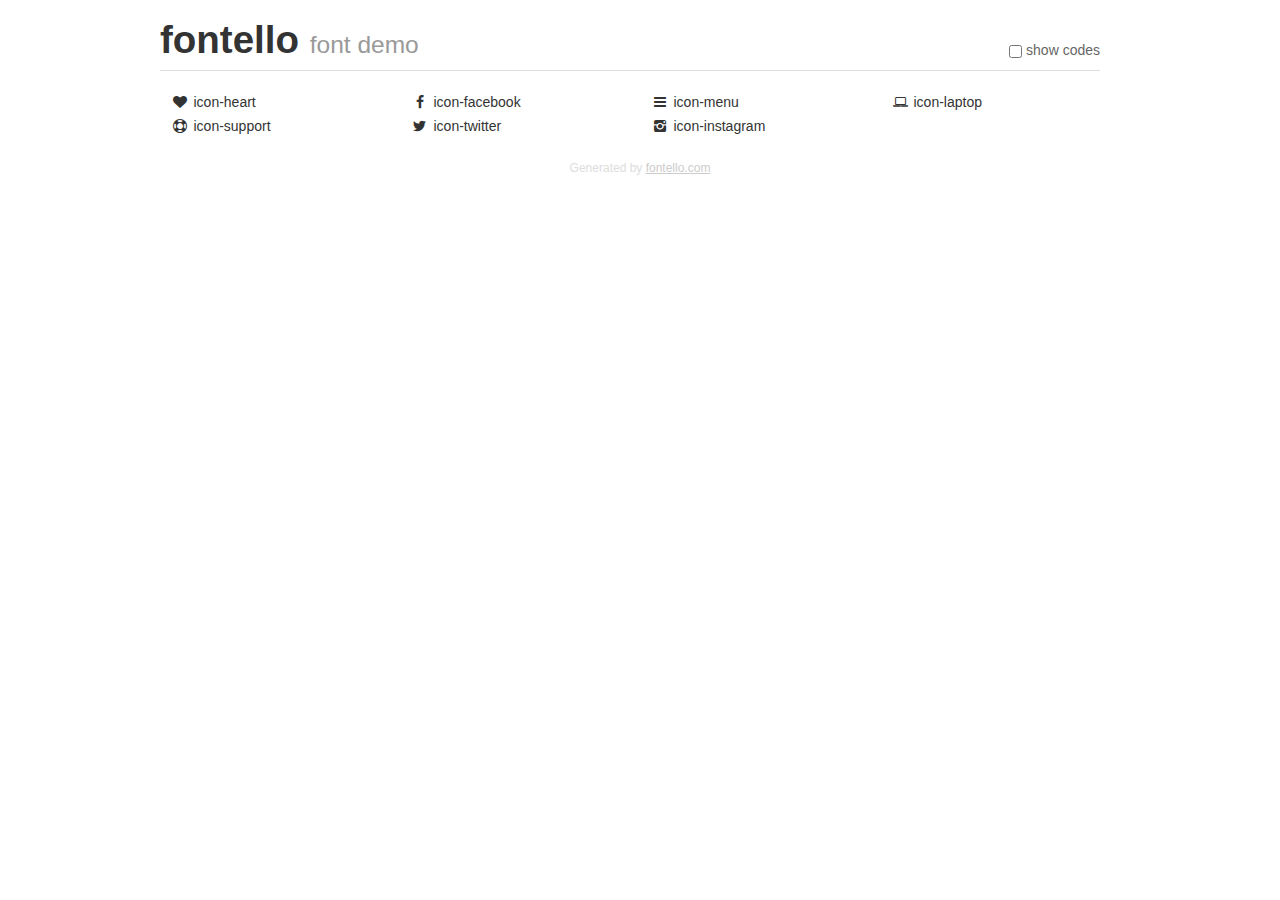
<file: responsiva4/iconos/demo.html>
<!DOCTYPE html>
<html>
  <head><!--[if lt IE 9]><script language="javascript" type="text/javascript" src="//html5shim.googlecode.com/svn/trunk/html5.js"></script><![endif]-->
    <meta charset="UTF-8"><style>/*
 * Bootstrap v2.2.1
 *
 * Copyright 2012 Twitter, Inc
 * Licensed under the Apache License v2.0
 * http://www.apache.org/licenses/LICENSE-2.0
 *
 * Designed and built with all the love in the world @twitter by @mdo and @fat.
 */
.clearfix {
  *zoom: 1;
}
.clearfix:before,
.clearfix:after {
  display: table;
  content: "";
  line-height: 0;
}
.clearfix:after {
  clear: both;
}
html {
  font-size: 100%;
  -webkit-text-size-adjust: 100%;
  -ms-text-size-adjust: 100%;
}
a:focus {
  outline: thin dotted #333;
  outline: 5px auto -webkit-focus-ring-color;
  outline-offset: -2px;
}
a:hover,
a:active {
  outline: 0;
}
button,
input,
select,
textarea {
  margin: 0;
  font-size: 100%;
  vertical-align: middle;
}
button,
input {
  *overflow: visible;
  line-height: normal;
}
button::-moz-focus-inner,
input::-moz-focus-inner {
  padding: 0;
  border: 0;
}
body {
  margin: 0;
  font-family: "Helvetica Neue", Helvetica, Arial, sans-serif;
  font-size: 14px;
  line-height: 20px;
  color: #333;
  background-color: #fff;
}
a {
  color: #08c;
  text-decoration: none;
}
a:hover {
  color: #005580;
  text-decoration: underline;
}
.row {
  margin-left: -20px;
  *zoom: 1;
}
.row:before,
.row:after {
  display: table;
  content: "";
  line-height: 0;
}
.row:after {
  clear: both;
}
[class*="span"] {
  float: left;
  min-height: 1px;
  margin-left: 20px;
}
.container,
.navbar-static-top .container,
.navbar-fixed-top .container,
.navbar-fixed-bottom .container {
  width: 940px;
}
.span12 {
  width: 940px;
}
.span11 {
  width: 860px;
}
.span10 {
  width: 780px;
}
.span9 {
  width: 700px;
}
.span8 {
  width: 620px;
}
.span7 {
  width: 540px;
}
.span6 {
  width: 460px;
}
.span5 {
  width: 380px;
}
.span4 {
  width: 300px;
}
.span3 {
  width: 220px;
}
.span2 {
  width: 140px;
}
.span1 {
  width: 60px;
}
[class*="span"].pull-right,
.row-fluid [class*="span"].pull-right {
  float: right;
}
.container {
  margin-right: auto;
  margin-left: auto;
  *zoom: 1;
}
.container:before,
.container:after {
  display: table;
  content: "";
  line-height: 0;
}
.container:after {
  clear: both;
}
p {
  margin: 0 0 10px;
}
.lead {
  margin-bottom: 20px;
  font-size: 21px;
  font-weight: 200;
  line-height: 30px;
}
small {
  font-size: 85%;
}
h1 {
  margin: 10px 0;
  font-family: inherit;
  font-weight: bold;
  line-height: 20px;
  color: inherit;
  text-rendering: optimizelegibility;
}
h1 small {
  font-weight: normal;
  line-height: 1;
  color: #999;
}
h1 {
  line-height: 40px;
}
h1 {
  font-size: 38.5px;
}
h1 small {
  font-size: 24.5px;
}
body {
  margin-top: 90px;
}
.header {
  position: fixed;
  top: 0;
  left: 50%;
  margin-left: -480px;
  background-color: #fff;
  border-bottom: 1px solid #ddd;
  padding-top: 10px;
  z-index: 10;
}
.footer {
  color: #ddd;
  font-size: 12px;
  text-align: center;
  margin-top: 20px;
}
.footer a {
  color: #ccc;
  text-decoration: underline;
}
.the-icons {
  font-size: 14px;
  line-height: 24px;
}
.switch {
  position: absolute;
  right: 0;
  bottom: 10px;
  color: #666;
}
.switch input {
  margin-right: 0.3em;
}
.codesOn .i-name {
  display: none;
}
.codesOn .i-code {
  display: inline;
}
.i-code {
  display: none;
}
@font-face {
      font-family: 'fontello';
      src: url('./font/fontello.eot?88894438');
      src: url('./font/fontello.eot?88894438#iefix') format('embedded-opentype'),
           url('./font/fontello.woff?88894438') format('woff'),
           url('./font/fontello.ttf?88894438') format('truetype'),
           url('./font/fontello.svg?88894438#fontello') format('svg');
      font-weight: normal;
      font-style: normal;
    }
     
     
    .demo-icon
    {
      font-family: "fontello";
      font-style: normal;
      font-weight: normal;
      speak: none;
     
      display: inline-block;
      text-decoration: inherit;
      width: 1em;
      margin-right: .2em;
      text-align: center;
      /* opacity: .8; */
     
      /* For safety - reset parent styles, that can break glyph codes*/
      font-variant: normal;
      text-transform: none;
     
      /* fix buttons height, for twitter bootstrap */
      line-height: 1em;
     
      /* Animation center compensation - margins should be symmetric */
      /* remove if not needed */
      margin-left: .2em;
     
      /* You can be more comfortable with increased icons size */
      /* font-size: 120%; */
     
      /* Font smoothing. That was taken from TWBS */
      -webkit-font-smoothing: antialiased;
      -moz-osx-font-smoothing: grayscale;
     
      /* Uncomment for 3D effect */
      /* text-shadow: 1px 1px 1px rgba(127, 127, 127, 0.3); */
    }
     </style>
    <link rel="stylesheet" href="css/animation.css"><!--[if IE 7]><link rel="stylesheet" href="css/fontello-ie7.css"><![endif]-->
    <script>
      function toggleCodes(on) {
        var obj = document.getElementById('icons');
      
        if (on) {
          obj.className += ' codesOn';
        } else {
          obj.className = obj.className.replace(' codesOn', '');
        }
      }
      
    </script>
  </head>
  <body>
    <div class="container header">
      <h1>
        fontello
         <small>font demo</small>
      </h1>
      <label class="switch">
        <input type="checkbox" onclick="toggleCodes(this.checked)">show codes
      </label>
    </div>
    <div id="icons" class="container">
      <div class="row">
        <div title="Code: 0xe800" class="the-icons span3"><i class="demo-icon icon-heart">&#xe800;</i> <span class="i-name">icon-heart</span><span class="i-code">0xe800</span></div>
        <div title="Code: 0xf09a" class="the-icons span3"><i class="demo-icon icon-facebook">&#xf09a;</i> <span class="i-name">icon-facebook</span><span class="i-code">0xf09a</span></div>
        <div title="Code: 0xf0c9" class="the-icons span3"><i class="demo-icon icon-menu">&#xf0c9;</i> <span class="i-name">icon-menu</span><span class="i-code">0xf0c9</span></div>
        <div title="Code: 0xf109" class="the-icons span3"><i class="demo-icon icon-laptop">&#xf109;</i> <span class="i-name">icon-laptop</span><span class="i-code">0xf109</span></div>
      </div>
      <div class="row">
        <div title="Code: 0xf1cd" class="the-icons span3"><i class="demo-icon icon-support">&#xf1cd;</i> <span class="i-name">icon-support</span><span class="i-code">0xf1cd</span></div>
        <div title="Code: 0xf309" class="the-icons span3"><i class="demo-icon icon-twitter">&#xf309;</i> <span class="i-name">icon-twitter</span><span class="i-code">0xf309</span></div>
        <div title="Code: 0xf32d" class="the-icons span3"><i class="demo-icon icon-instagram">&#xf32d;</i> <span class="i-name">icon-instagram</span><span class="i-code">0xf32d</span></div>
      </div>
    </div>
    <div class="container footer">Generated by <a href="http://fontello.com">fontello.com</a></div>
  </body>
</html>
</file>
<file: responsiva4/iconos/css/fontello.css>
@font-face {
  font-family: 'fontello';
  src: url('../font/fontello.eot?16464424');
  src: url('../font/fontello.eot?16464424#iefix') format('embedded-opentype'),
       url('../font/fontello.woff2?16464424') format('woff2'),
       url('../font/fontello.woff?16464424') format('woff'),
       url('../font/fontello.ttf?16464424') format('truetype'),
       url('../font/fontello.svg?16464424#fontello') format('svg');
  font-weight: normal;
  font-style: normal;
}
/* Chrome hack: SVG is rendered more smooth in Windozze. 100% magic, uncomment if you need it. */
/* Note, that will break hinting! In other OS-es font will be not as sharp as it could be */
/*
@media screen and (-webkit-min-device-pixel-ratio:0) {
  @font-face {
    font-family: 'fontello';
    src: url('../font/fontello.svg?16464424#fontello') format('svg');
  }
}
*/
 
 [class^="icon-"]:before, [class*=" icon-"]:before {
  font-family: "fontello";
  font-style: normal;
  font-weight: normal;
  speak: none;
 
  display: inline-block;
  text-decoration: inherit;
  width: 1em;
  margin-right: .2em;
  text-align: center;
  /* opacity: .8; */
 
  /* For safety - reset parent styles, that can break glyph codes*/
  font-variant: normal;
  text-transform: none;
 
  /* fix buttons height, for twitter bootstrap */
  line-height: 1em;
 
  /* Animation center compensation - margins should be symmetric */
  /* remove if not needed */
  margin-left: .2em;
 
  /* you can be more comfortable with increased icons size */
  /* font-size: 120%; */
 
  /* Font smoothing. That was taken from TWBS */
  -webkit-font-smoothing: antialiased;
  -moz-osx-font-smoothing: grayscale;
 
  /* Uncomment for 3D effect */
  /* text-shadow: 1px 1px 1px rgba(127, 127, 127, 0.3); */
}
 
.icon-heart:before { content: '\e800'; } /* '' */
.icon-facebook:before { content: '\f09a'; } /* '' */
.icon-menu:before { content: '\f0c9'; } /* '' */
.icon-laptop:before { content: '\f109'; } /* '' */
.icon-support:before { content: '\f1cd'; } /* '' */
.icon-twitter:before { content: '\f309'; } /* '' */
.icon-instagram:before { content: '\f32d'; } /* '' */
</file>
<file: responsiva4/css/menu.css>
*{
    margin: 0;
    padding: 0;
    box-sizing: border-box;
    font-family: arial;
}

header{
    width: 100%;
    height: 60px;
    background: #1e1e1e;
    position: fixed;
    z-index: 100;
}

.img-logo{
    width: 60px;
    margin-left: 10%;
    padding: 10px;
}

.menu{
    width: auto;
    float:right;
    margin-top: 19px;
    margin-right: 10%;
    
}

.menu ul{
    display: flex;
}
.menu li{
    list-style: none;
}

.menu li a{
    padding: 10px;
    text-decoration: none;
    font-size: 18px;
    font-weight: bold;
    color: #b7b7b7;
}

.menu li a:hover{
    color: white;
}

#check{
    display: none;
}
.icon-menu{
    display: none;
}

#check:checked ~ .menu{
    height: 174px;
}

@media screen and (max-width:900px){
    .icon-menu{
        display: block;
        color: white;
        float: right;
        padding: 5px;
        font-size: 24px;
        border: 1px solid #7a7a7a;
        border-radius: 5px;
        margin-top: 10px;
        margin-right: 16px;
    }
    .icon-menu:hover{
        background: #3f3f3f;
        cursor: pointer;
    }
    .menu{
        float: left;
        margin-top: 0px;
        width: 100%;
        height: 0px;
        overflow: hidden;
        background: #1e1e1e;
        transition: all 300ms;
    }
    
    .menu ul{
        flex-direction: column;
    }
    .menu li a{
        display: block;
    }
}
</file>
<file: responsiva4/css/estilos-index.css>
main{
    position: relative;
    top: 60px;
}

.content-one{
    width: 100%;
}

.content-portada{
    width: 100%;
    height: 800px;
    background-image: url(../images/images.png);
    background-position: center center;
    background-size: 100%;
    background-repeat: no-repeat;
}
@media screen and (max-width:0px){
    .content-portada{
        background-size: 200px;
    }
}

.content-item1{
    width: 700px;
    margin: auto;
    text-align: center;
    position: relative;
    top: 60px;
}

.content-item1 h4{
    color: white;
    font-size: 60px;
    font-weight: 100;
}
.content-item1 h3{
    color: white;
    font-size: 60px;
}

.content-item1 h2{
    color: white;
    font-size: 40px;
    font-weight: 100;
}

@media screen and (max-width:800px){
    .content-item1{
        width: 100%;
    }
}

/*CONTENT TWO*/

.content-two{
    width: 100%;
    padding: 40px;
    background: #f2f2f2;
}

.content-details{
    width: 80%;
    margin: auto;
    display: flex;
    flex-wrap: wrap;
    justify-content: center;
    
}

.content-item2{
    width: 300px;
    text-align: center;
    margin: 20px;
    
}

.icon-heart, .icon-laptop, .icon-support{
    color: #e47171;
    font-size: 40px;
}


/*CONTENT-THREE*/

.content-three{
    width: 100%;
    background: #f7f7f7;
    padding: 40px;
    
}

.content-module{
    width: 80%;
    margin: auto;
    text-align: center;
}

@media screen and (max-width:600px){
    .content-module{
        width: 100%;
    }
}
.content-module h3{
    
}

.content-module img{
    margin-top: 40px;
    transition: all 300ms;
}

.content-module img:hover{
    transform: rotate(-10deg);
    transition: all 300ms;
}

/*CONTENT FOR*/

.content-for{
    width: 100%;
}

.content-item3{
    width: 90%;
    max-width: 800px;
    margin: auto;
    padding: 40px;
    text-align: center;
}

.content-item3 h4{
    text-align: center;
    font-size: 20px;
}
.content-item3 p{
    text-align: center;
    margin-top: 20px;
    color: #7a7a7a;
    font-weight: 500;
}

.content-item3 img{
    width: 100%;
    max-width: 700px;
    margin-top: 30px;
}

/*CONTENT FIVE*/

.content-five{
    width: 100%;
    background: #eb797b;
}

.content-item4{
    width: 90%;
    max-width: 800px;
    padding: 50px;
    margin: auto;
    color: white;
    text-align: center;
}

.content-item4 h4{
    font-size: 20px;
}

.content-item4 p{
    margin-top: 20px;
}
</file>
<file: responsiva4/css/footer.css>
footer{
    margin-top: 60px;
    padding: 100px;
    text-align: center;
    background: #141414;
}
.icon-twitter, .icon-facebook, .icon-instagram{
    color: #d1d1d1;
    font-size: 40px;
}

.icon-twitter:hover, .icon-facebook:hover, .icon-instagram:hover{
    color: #eb797b;
    cursor: pointer;
}
</file>
<file: responsiva4/iconos/css/fontello-ie7.css>
[class^="icon-"], [class*=" icon-"] {
  font-family: 'fontello';
  font-style: normal;
  font-weight: normal;
 
  /* fix buttons height */
  line-height: 1em;
 
  /* you can be more comfortable with increased icons size */
  /* font-size: 120%; */
}
 
.icon-heart { *zoom: expression( this.runtimeStyle['zoom'] = '1', this.innerHTML = '&#xe800;&nbsp;'); }
.icon-facebook { *zoom: expression( this.runtimeStyle['zoom'] = '1', this.innerHTML = '&#xf09a;&nbsp;'); }
.icon-menu { *zoom: expression( this.runtimeStyle['zoom'] = '1', this.innerHTML = '&#xf0c9;&nbsp;'); }
.icon-laptop { *zoom: expression( this.runtimeStyle['zoom'] = '1', this.innerHTML = '&#xf109;&nbsp;'); }
.icon-support { *zoom: expression( this.runtimeStyle['zoom'] = '1', this.innerHTML = '&#xf1cd;&nbsp;'); }
.icon-twitter { *zoom: expression( this.runtimeStyle['zoom'] = '1', this.innerHTML = '&#xf309;&nbsp;'); }
.icon-instagram { *zoom: expression( this.runtimeStyle['zoom'] = '1', this.innerHTML = '&#xf32d;&nbsp;'); }
</file>
<file: responsiva4/iconos/css/animation.css>
/*
   Animation example, for spinners
*/
.animate-spin {
  -moz-animation: spin 2s infinite linear;
  -o-animation: spin 2s infinite linear;
  -webkit-animation: spin 2s infinite linear;
  animation: spin 2s infinite linear;
  display: inline-block;
}
@-moz-keyframes spin {
  0% {
    -moz-transform: rotate(0deg);
    -o-transform: rotate(0deg);
    -webkit-transform: rotate(0deg);
    transform: rotate(0deg);
  }

  100% {
    -moz-transform: rotate(359deg);
    -o-transform: rotate(359deg);
    -webkit-transform: rotate(359deg);
    transform: rotate(359deg);
  }
}
@-webkit-keyframes spin {
  0% {
    -moz-transform: rotate(0deg);
    -o-transform: rotate(0deg);
    -webkit-transform: rotate(0deg);
    transform: rotate(0deg);
  }

  100% {
    -moz-transform: rotate(359deg);
    -o-transform: rotate(359deg);
    -webkit-transform: rotate(359deg);
    transform: rotate(359deg);
  }
}
@-o-keyframes spin {
  0% {
    -moz-transform: rotate(0deg);
    -o-transform: rotate(0deg);
    -webkit-transform: rotate(0deg);
    transform: rotate(0deg);
  }

  100% {
    -moz-transform: rotate(359deg);
    -o-transform: rotate(359deg);
    -webkit-transform: rotate(359deg);
    transform: rotate(359deg);
  }
}
@-ms-keyframes spin {
  0% {
    -moz-transform: rotate(0deg);
    -o-transform: rotate(0deg);
    -webkit-transform: rotate(0deg);
    transform: rotate(0deg);
  }

  100% {
    -moz-transform: rotate(359deg);
    -o-transform: rotate(359deg);
    -webkit-transform: rotate(359deg);
    transform: rotate(359deg);
  }
}
@keyframes spin {
  0% {
    -moz-transform: rotate(0deg);
    -o-transform: rotate(0deg);
    -webkit-transform: rotate(0deg);
    transform: rotate(0deg);
  }

  100% {
    -moz-transform: rotate(359deg);
    -o-transform: rotate(359deg);
    -webkit-transform: rotate(359deg);
    transform: rotate(359deg);
  }
}
</file>
